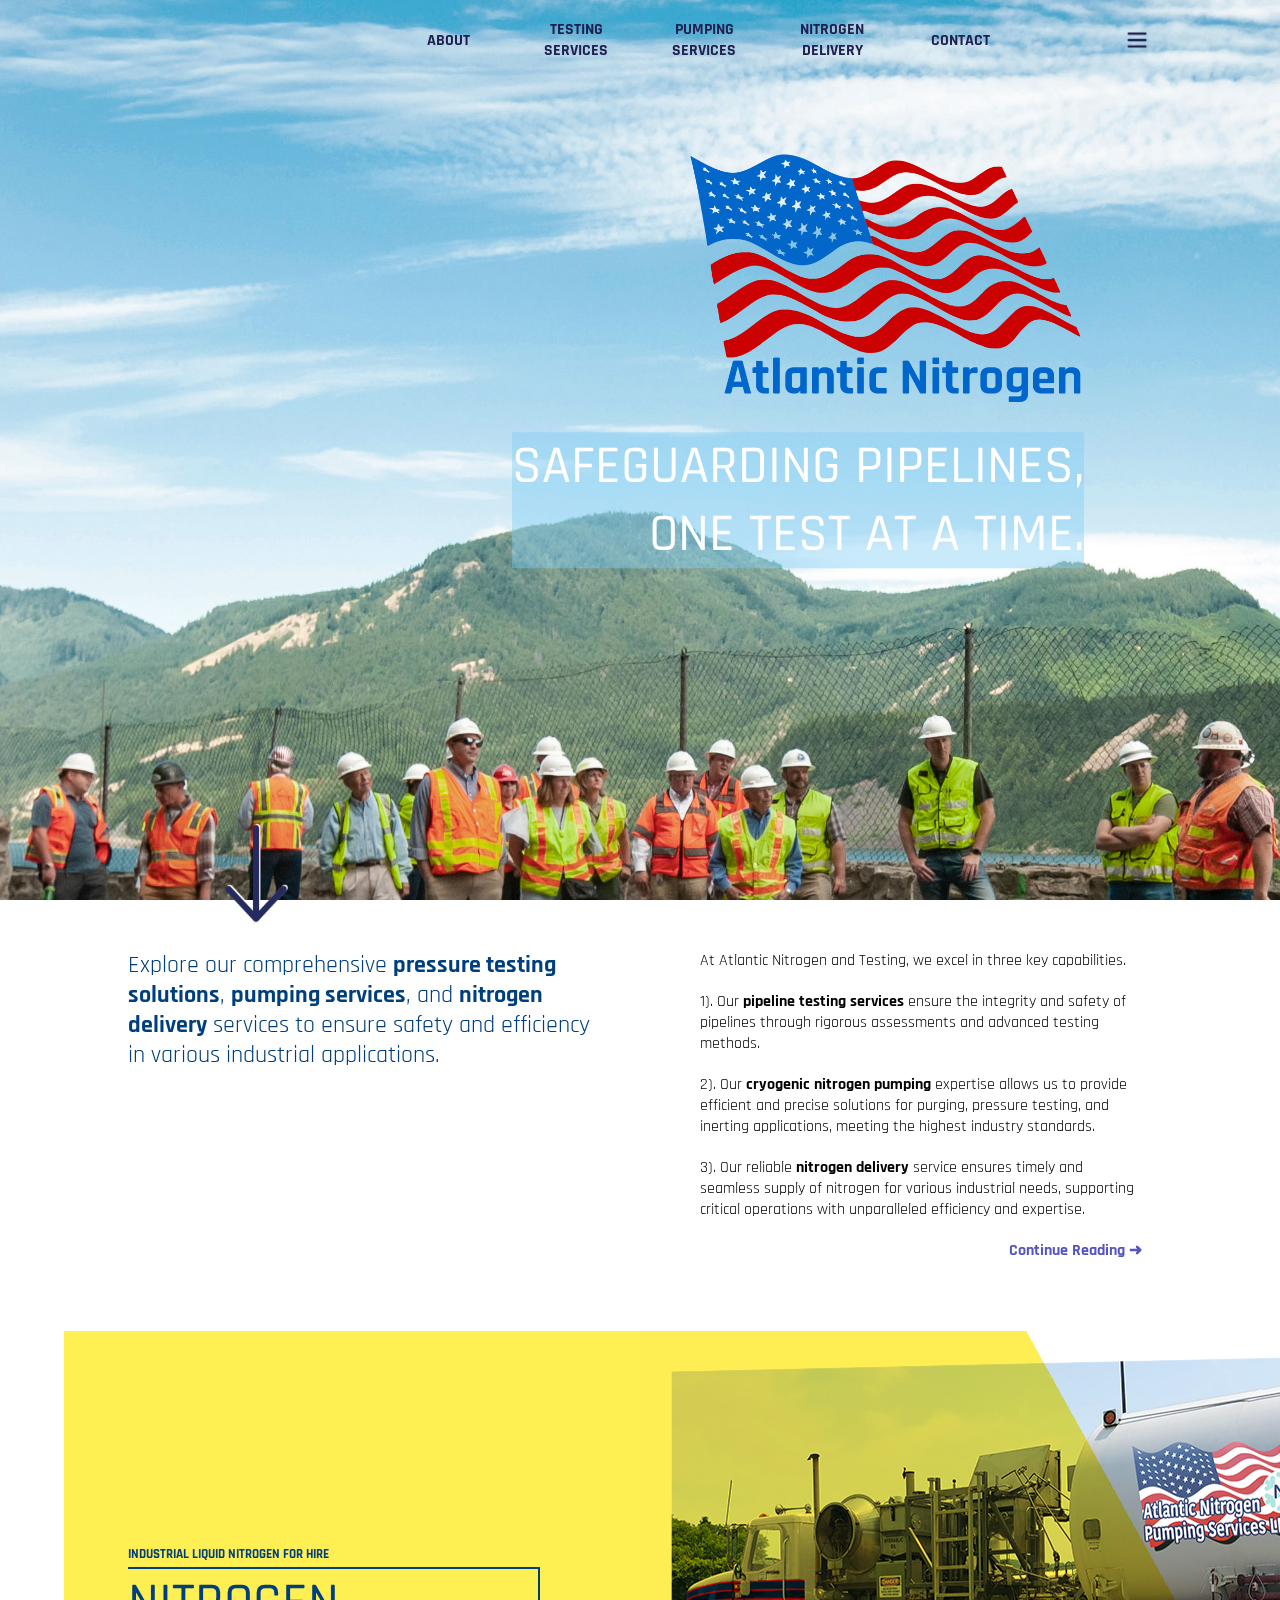
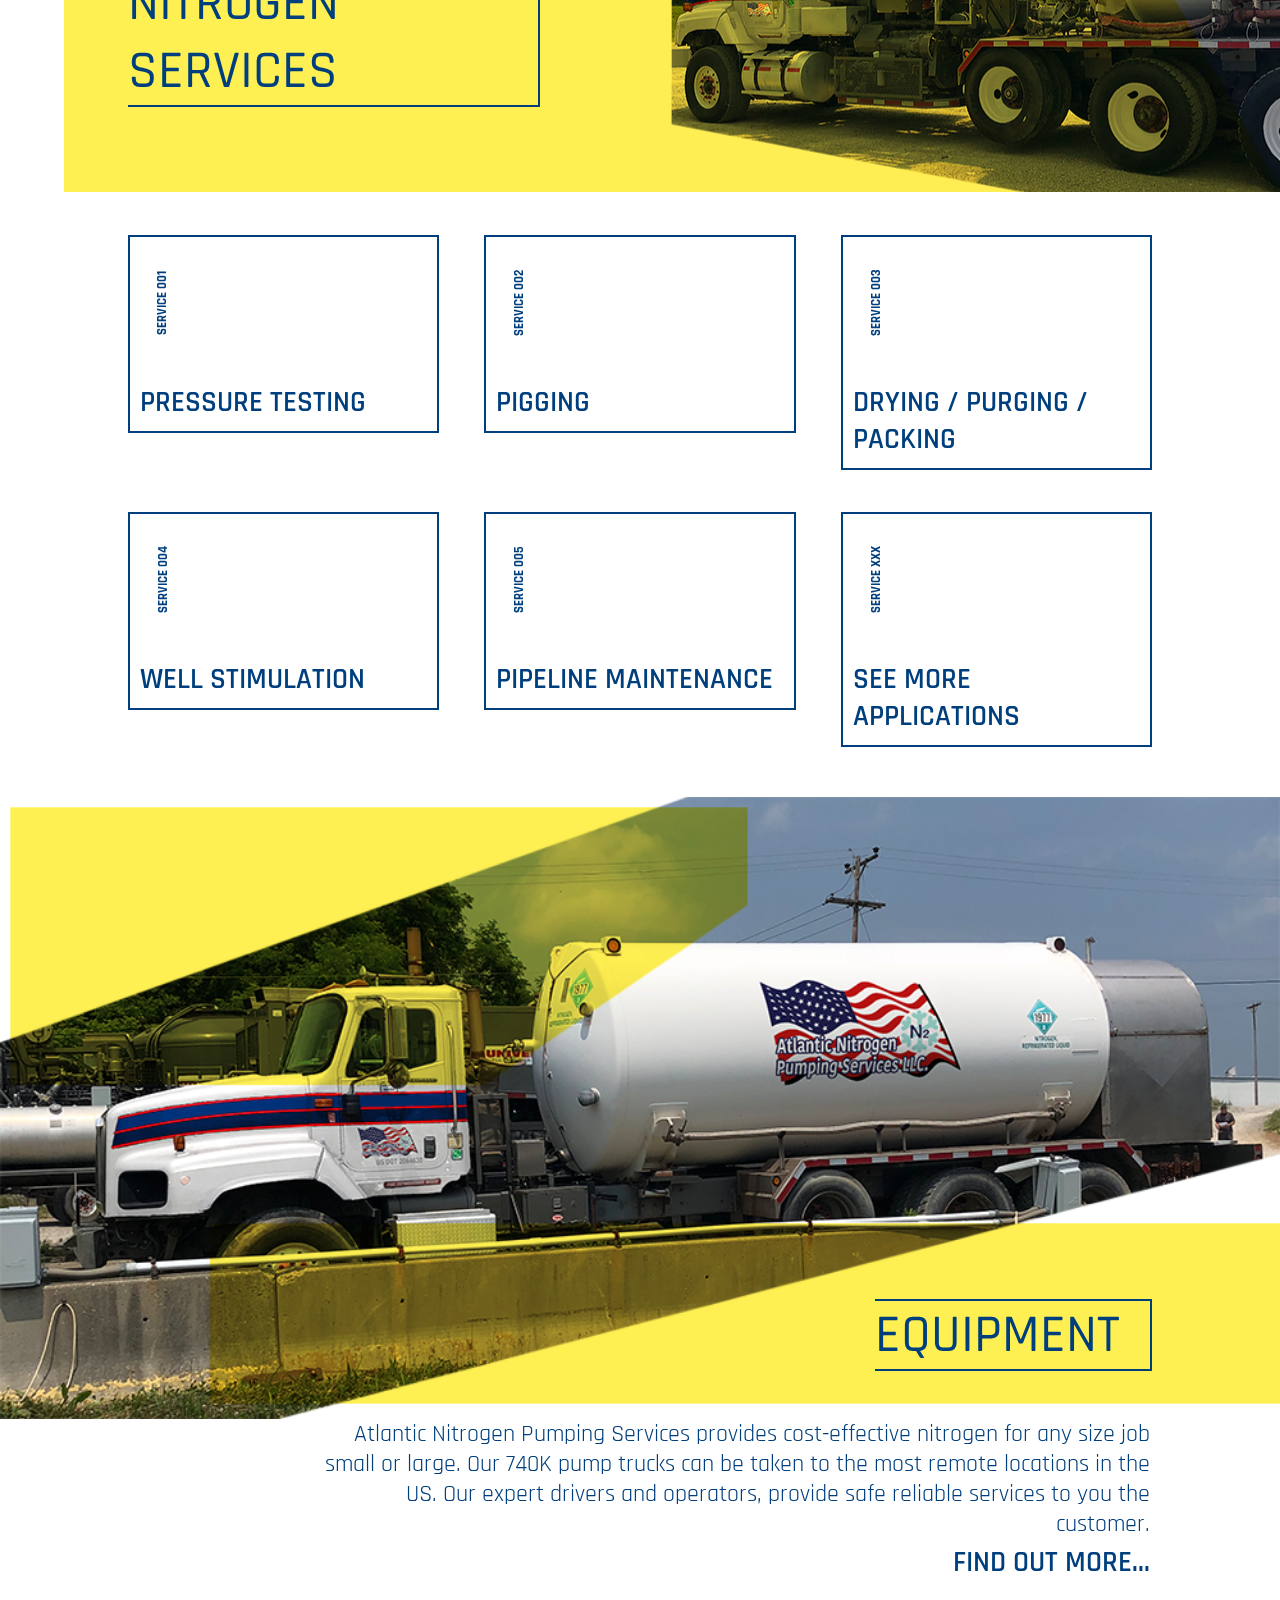
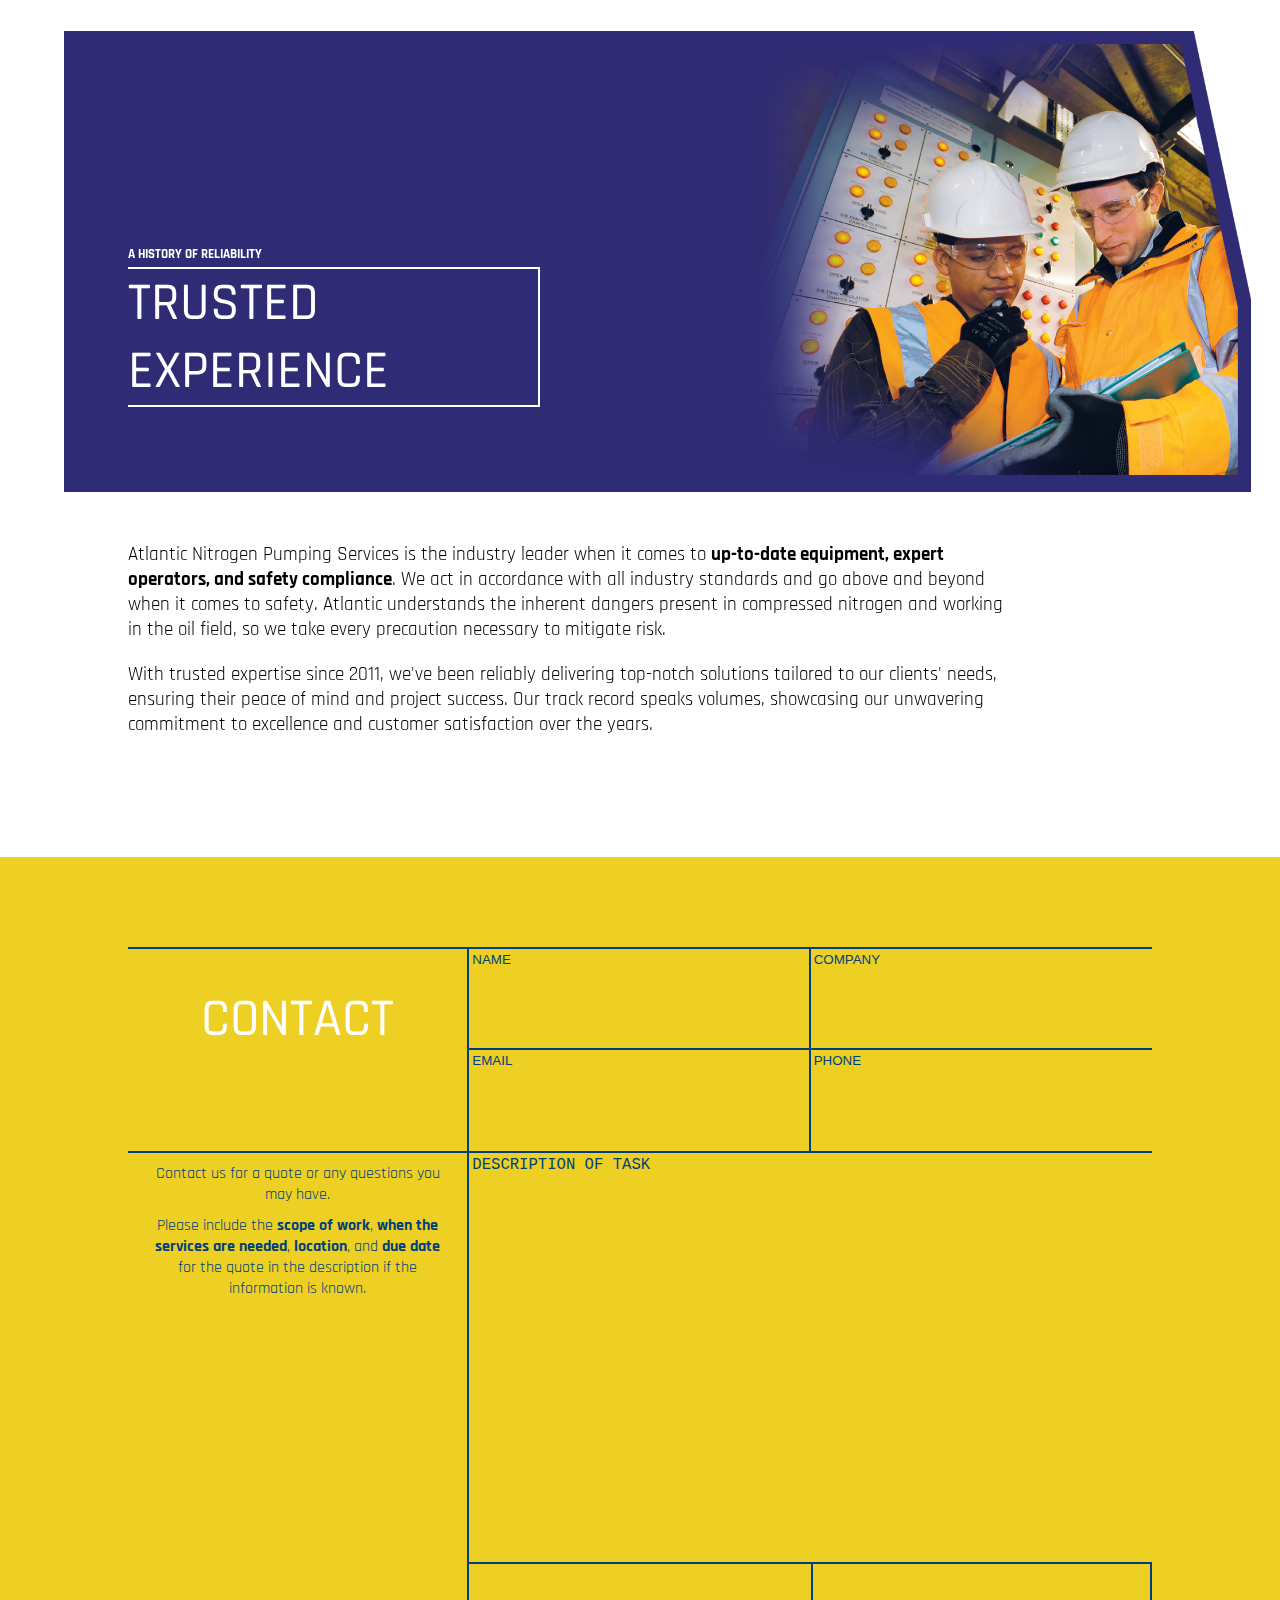
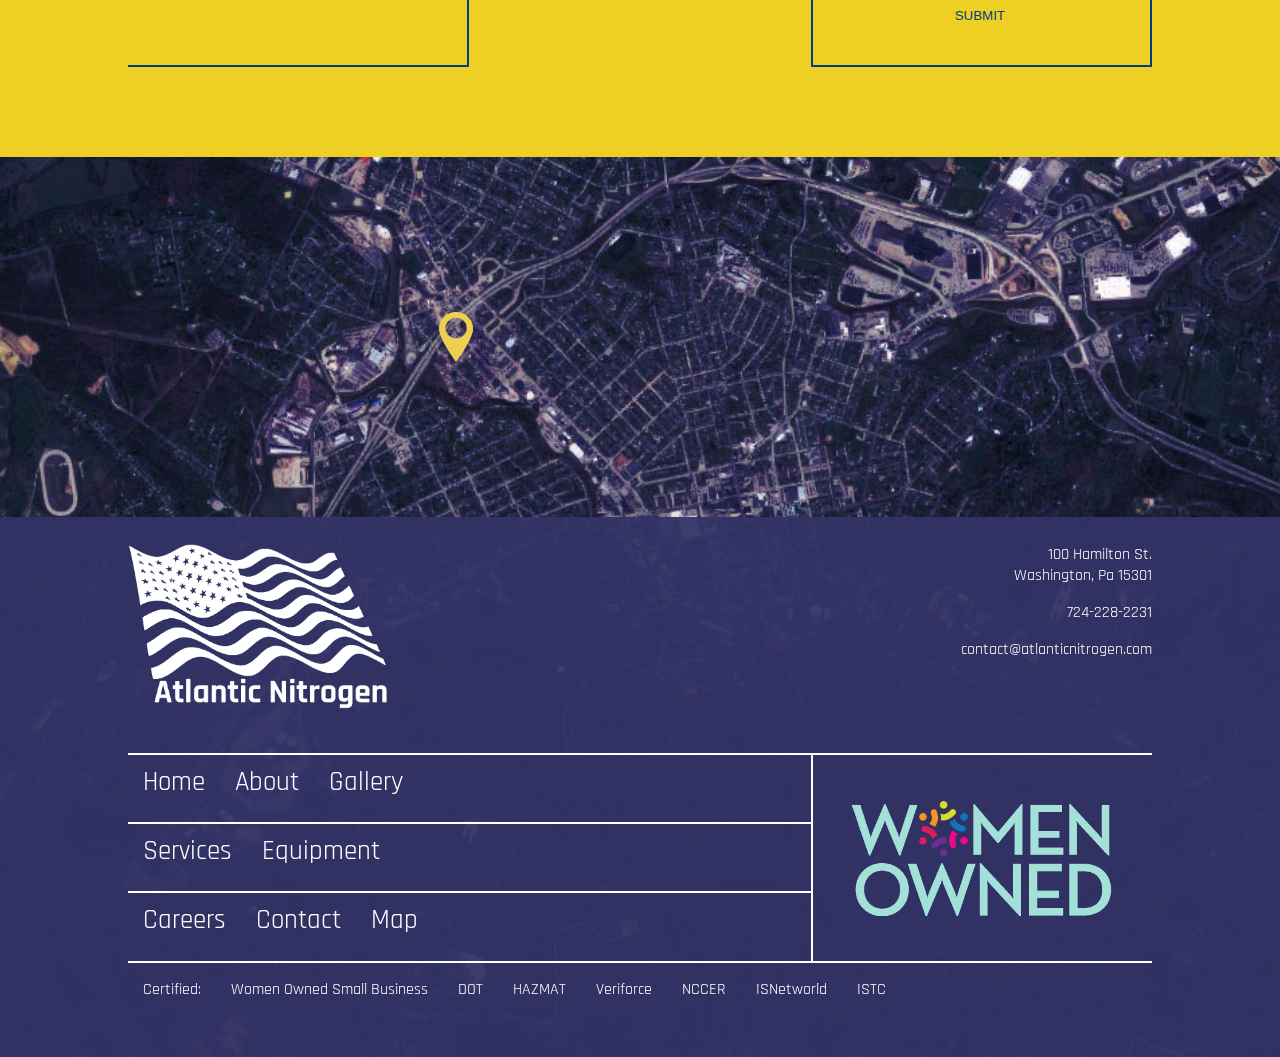
<file: index.html>
<!DOCTYPE html PUBLIC "-//W3C//DTD XHTML 1.0 Transitional//EN" "http://www.w3.org/TR/xhtml1/DTD/xhtml1-transitional.dtd">

<html xmlns="http://www.w3.org/1999/xhtml">

<head>
	<meta charset="utf-8" />

	<title>ANT - Home</title>

	<link rel="apple-touch-icon" sizes="180x180" href="images/favicons/apple-touch-icon.png">
	<link rel="icon" type="image/png" sizes="32x32" href="images/favicons/favicon-32x32.png">
	<link rel="icon" type="image/png" sizes="16x16" href="images/favicons/favicon-16x16.png">
	<link rel="manifest" href="images/favicons/site.webmanifest">
	<link rel="mask-icon" href="images/favicons/safari-pinned-tab.svg" color="#5bbad5">
	<meta name="msapplication-TileColor" content="#ffc40d">
	<meta name="theme-color" content="#ffffff">
 
	<link rel="stylesheet" type="text/css" href="css/style.css">
	<link rel="stylesheet" type="text/css" href="css/index_style.css">

	<link href="https://fonts.googleapis.com/css?family=Rajdhani:300,400,500,600,700" rel="stylesheet">

	<script src="scripts/jquery.min.js"></script>
	<script src="scripts/jquery.visible.min.js"></script>
	
	<script src="scripts/site_script.js"></script>
	<script src="scripts/index_page_script.js"></script>
</head>

<body>
	
	<!-- <div class="under_construction">
		<span class="exit"></span>
		<h2>🚧 This site is currently under construction 👷</h2>
	</div> -->
	<!-- <a class="drop_only" id="drop_only_menu"></a> -->
	<div class="main_menu"></div>

	<div class="full_context_menu"></div>

	<div class="bg_watermark"></div>

	<div class="homepage_splash_screen">
		<!-- <image class="bg_image" src="images/homepage/homepage_splash.jpg"> -->
		<span class="bg_image" id="homepage_splash_image"></span>

		<div class="splash_screen_heading">
			<div class="logo">
				<image src="images/logo/atlantic_nitrogen_logo.png">
				<h1>Safeguarding Pipelines,</h1>
				<h1>One Test at a Time.</h1>
			</div>
			<div class="arrow"></div>
		</div>
	</div>

	<div class="homepage_content">
		<h3 class="content_header" id="company_header">Explore our comprehensive <strong>pressure testing solutions</strong>, <strong>pumping services</strong>, and <strong>nitrogen delivery</strong> services to ensure safety and efficiency in various industrial applications.</h3>
		<div class="content_description" id="company_description">
			<p>At Atlantic Nitrogen and Testing, we excel in three key capabilities.</p> 
			<p>1). Our <strong>pipeline testing services</strong> ensure the integrity and safety of pipelines through rigorous assessments and advanced testing methods.</p>
			<p>2). Our <strong>cryogenic nitrogen pumping</strong> expertise allows us to provide efficient and precise solutions for purging, pressure testing, and inerting applications, meeting the highest industry standards.</p>
			<p>3). Our reliable <strong>nitrogen delivery</strong> service ensures timely and seamless supply of nitrogen for various industrial needs, supporting critical operations with unparalleled efficiency and expertise.</p>
			<p style="float: right;"><strong><a href="html/about.html">Continue Reading ➜</a></strong></p>
		</div>

		<div class="section_heading" id="nitserv_heading">
			<h5>Industrial Liquid Nitrogen for hire</h5>
			<h1>Nitrogen Services</h1>
		</div>
		<div class="section_picture" id="nitserv_picture"></div>

		<div class="box_grid">
			<a href="html/services.html#pressure_testing" class="section_box" id="nitserv_box1">
				<h5>Service 001</h5>
				<h4>Pressure Testing</h4>
			</a>
			<a href="html/services.html#pigging" class="section_box" id="nitserv_box2">
				<h5>Service 002</h5>
				<h4>Pigging</h4>
			</a>
			<a href="html/services.html#drying" class="section_box" id="nitserv_box3">
				<h5>Service 003</h5>
				<h4>Drying / Purging / Packing</h4>
			</a>
			<a href="html/services.html#well_stimulation" class="section_box" id="nitserv_box4">
				<h5>Service 004</h5>
				<h4>Well Stimulation</h4>
			</a>
			<a href="html/services.html#pipe_maintenance" class="section_box" id="nitserv_box5">
				<h5>Service 005</h5>
				<h4>Pipeline Maintenance</h4>
			</a>
			<a href="html/services.html" class="section_box" id="nitserv_box6">
				<h5>Service XXX</h5>
				<h4>See more applications</h4>
			</a>
		</div>

		<div class="wide_picture">
			<img src="images/homepage/Colorised-Transport-Unit_medium.png" 
			height="auto" width="100%" style="visibility: hidden;">
			<h1>Equipment</h1>
		</div>
		<div class="wide_picture_description">
			<h3>Atlantic Nitrogen Pumping Services provides cost-effective nitrogen for any size job small or large. Our 740K pump trucks can be taken to the most remote locations in the US. Our expert drivers and operators, provide safe reliable services to you the customer.</h3>
			<h4 class="continue_reading"><a href="#">Find out more...</a></h4>
		</div>

		<div class="section_heading" id="experience_heading">
			<h5>A history of reliability</h5>
			<h1>Trusted Experience</h1>
		</div>
		<div class="section_picture" id="experience_picture"></div>

		<div class="content_description" id="experience_description">
			<p style="font-size: larger;">Atlantic Nitrogen Pumping Services is the industry leader when it comes to <strong>up-to-date equipment, expert operators, and safety compliance</strong>. We act in accordance with all industry standards and go above and beyond when it comes to safety. Atlantic understands the inherent dangers present in compressed nitrogen and working in the oil field, so we take every precaution necessary to mitigate risk.</p>
			<p style="font-size: larger;">With trusted expertise since 2011, we've been reliably delivering top-notch solutions tailored to our clients' needs, ensuring their peace of mind and project success. Our track record speaks volumes, showcasing our unwavering commitment to excellence and customer satisfaction over the years.</p>
		</div>

		<iframe id="contact_area" src="html/request_a_quote.html">
		</iframe>
	</div>
 
	<div class="page_footer"></div>
</body>


</html>
</file>
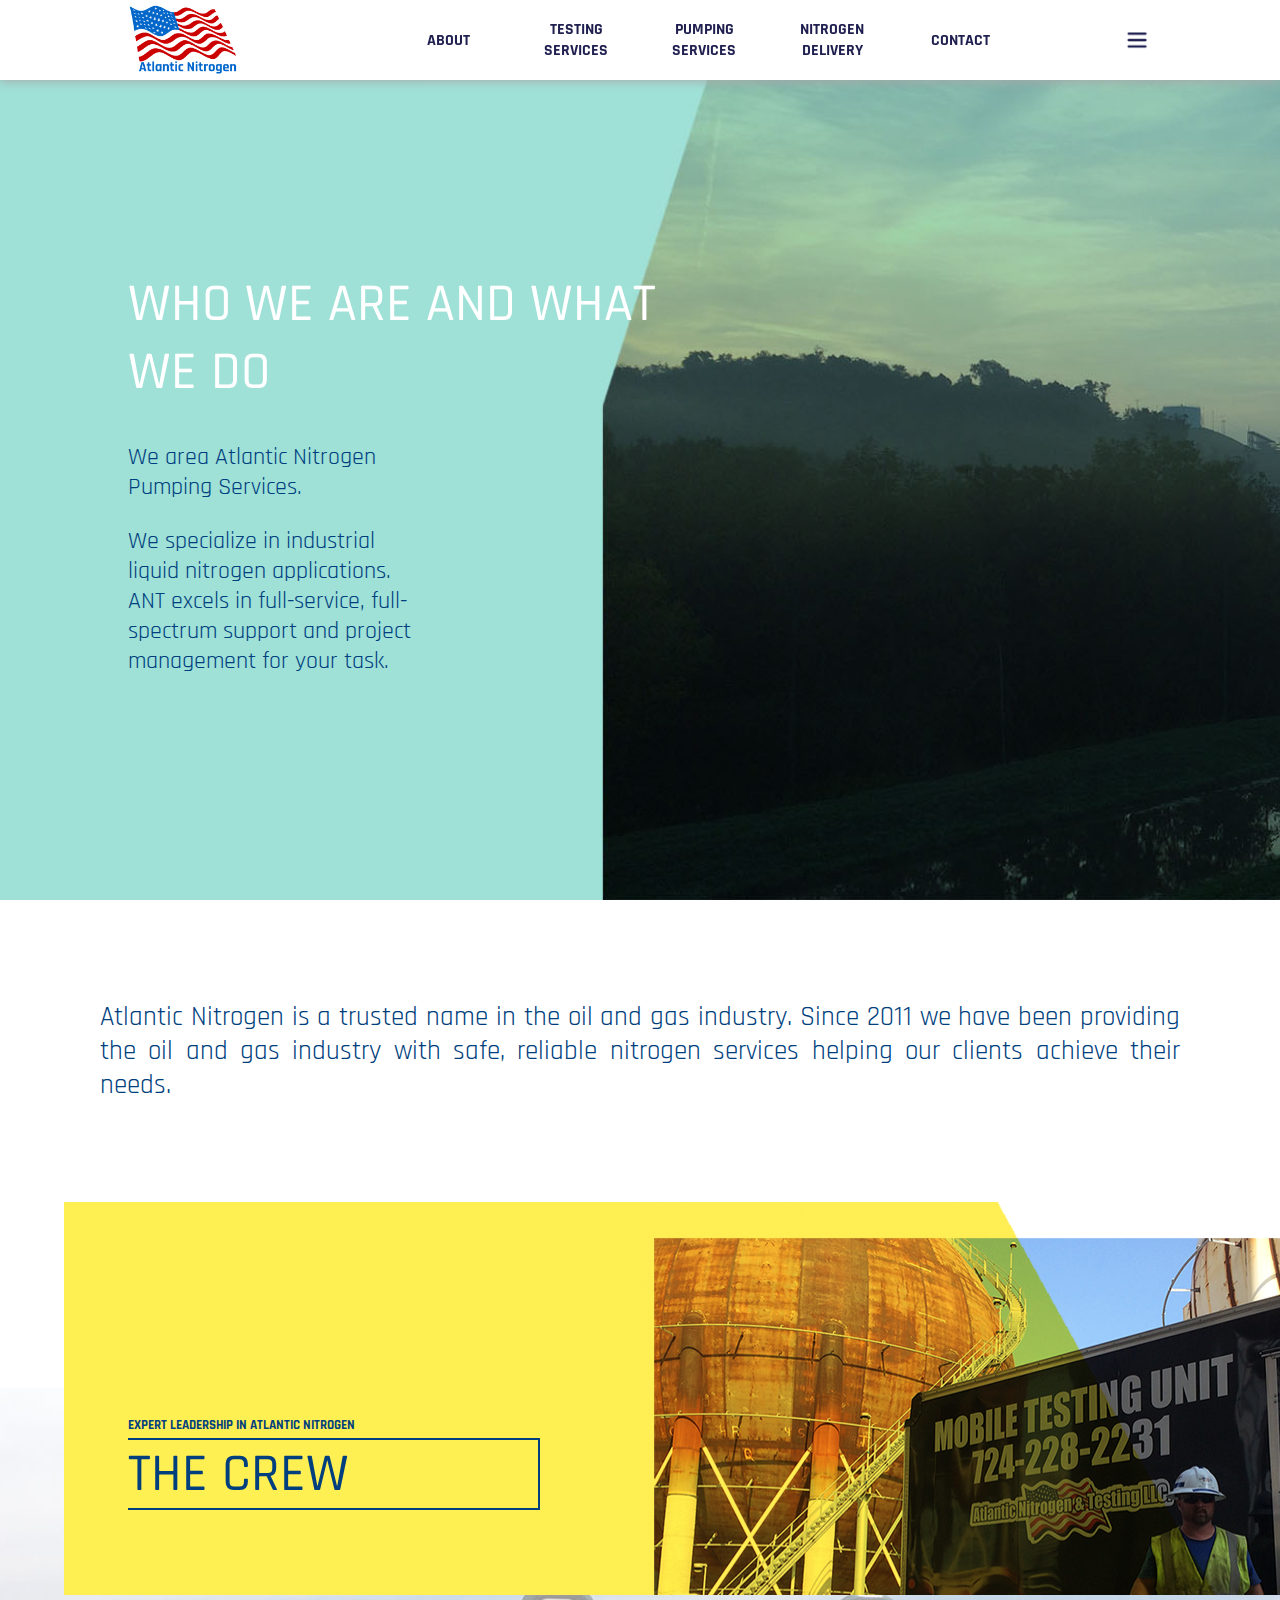
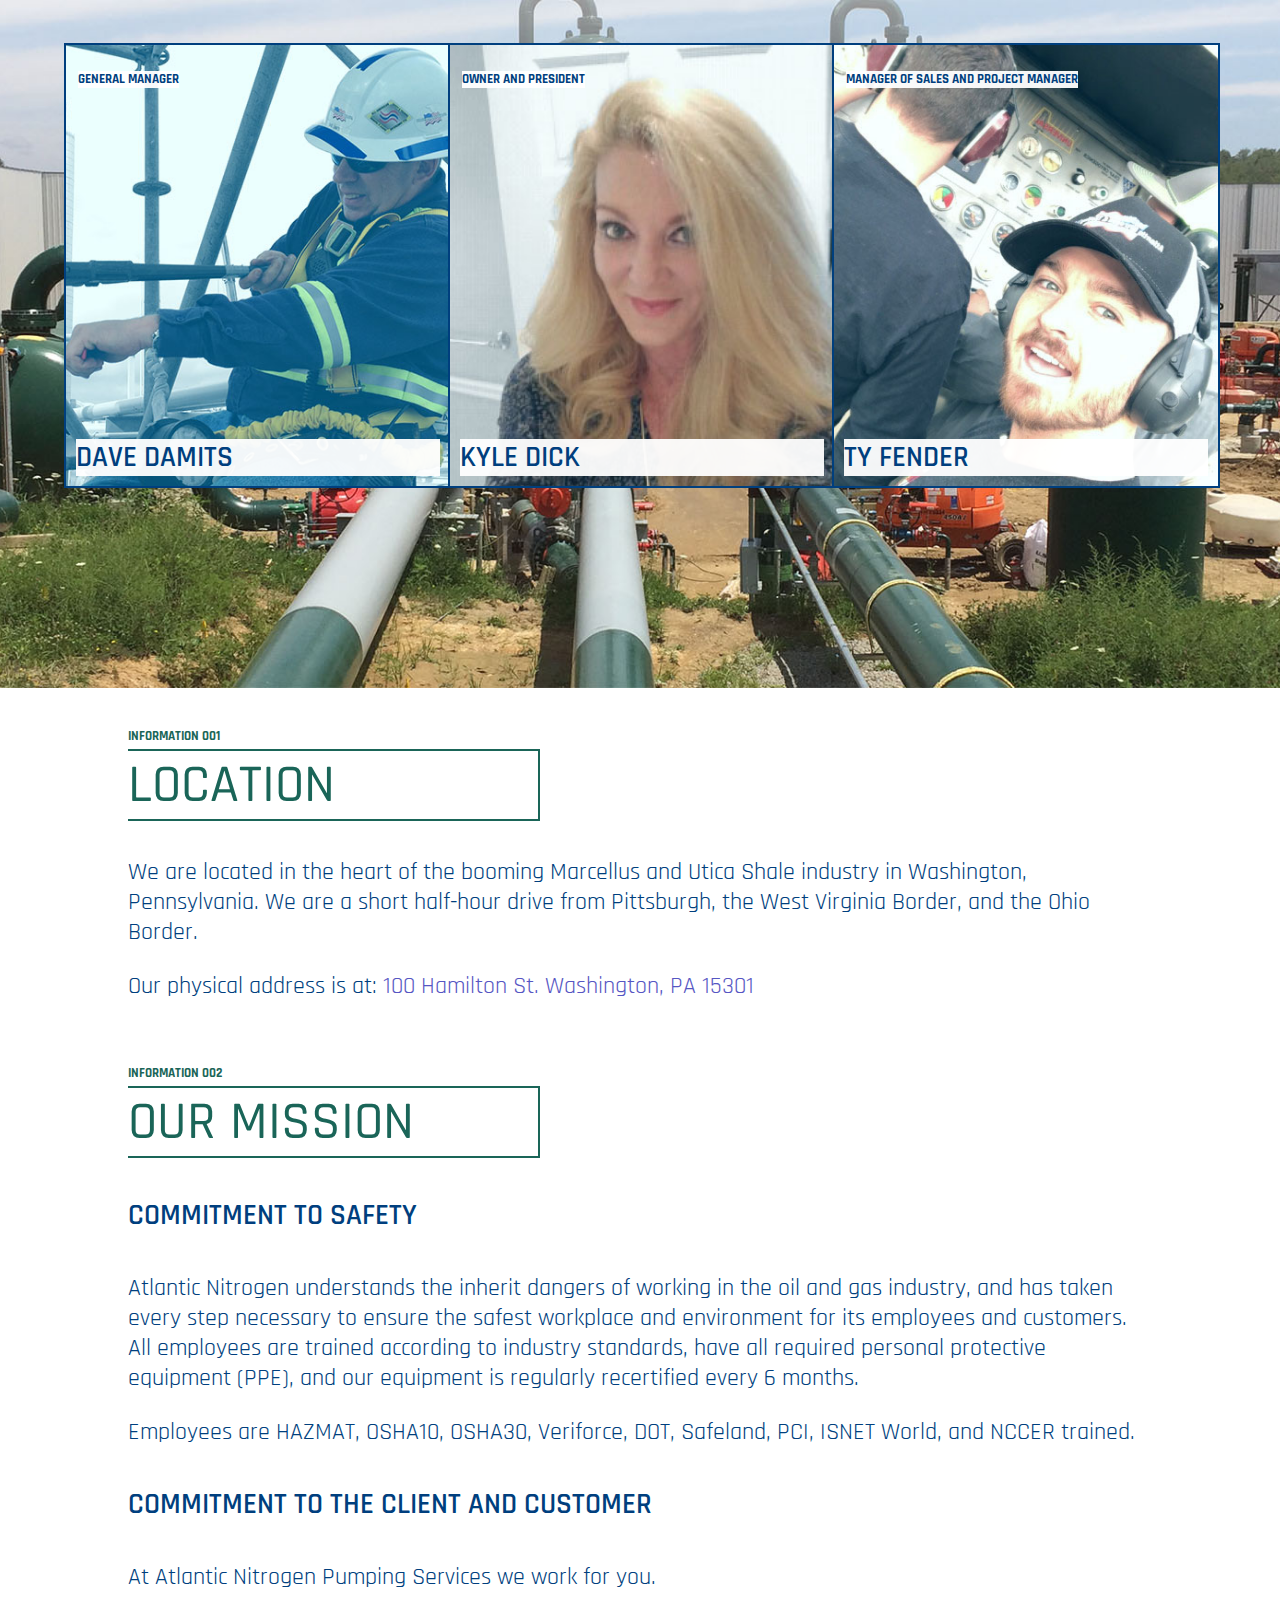
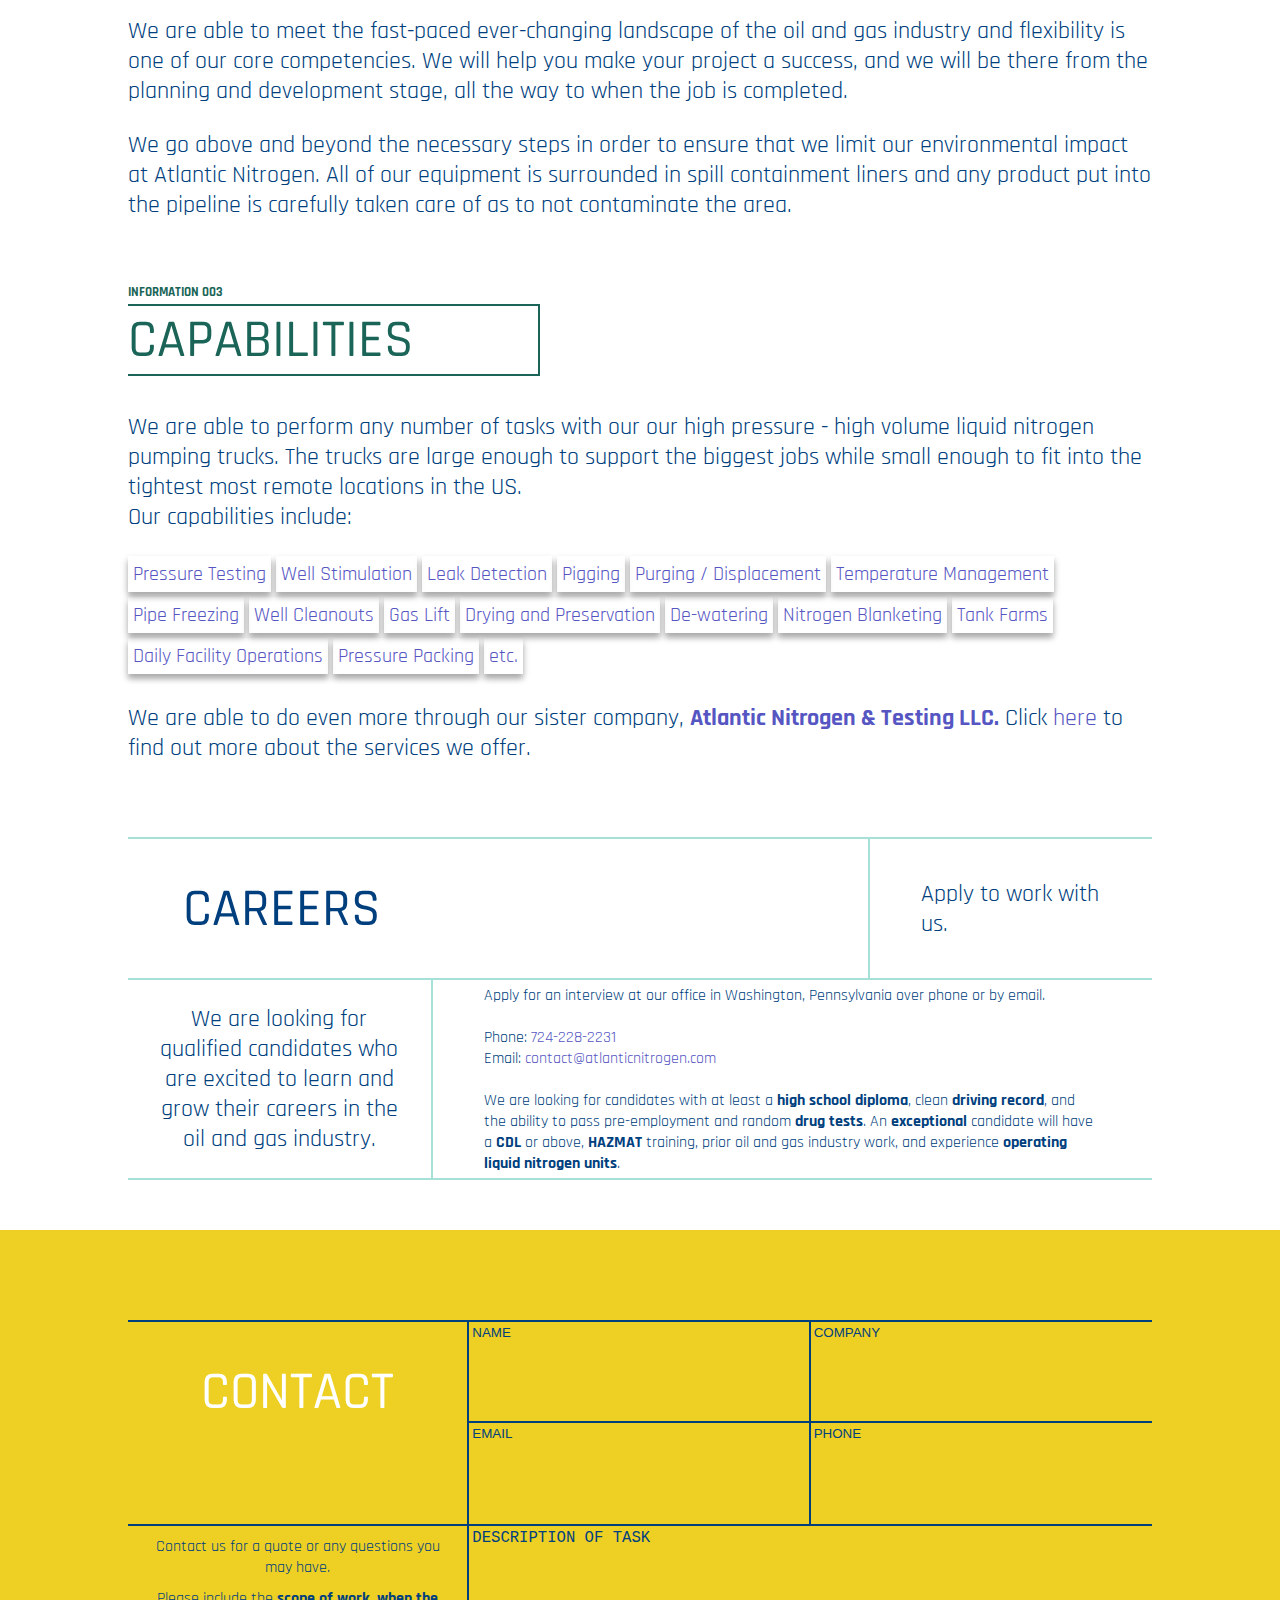
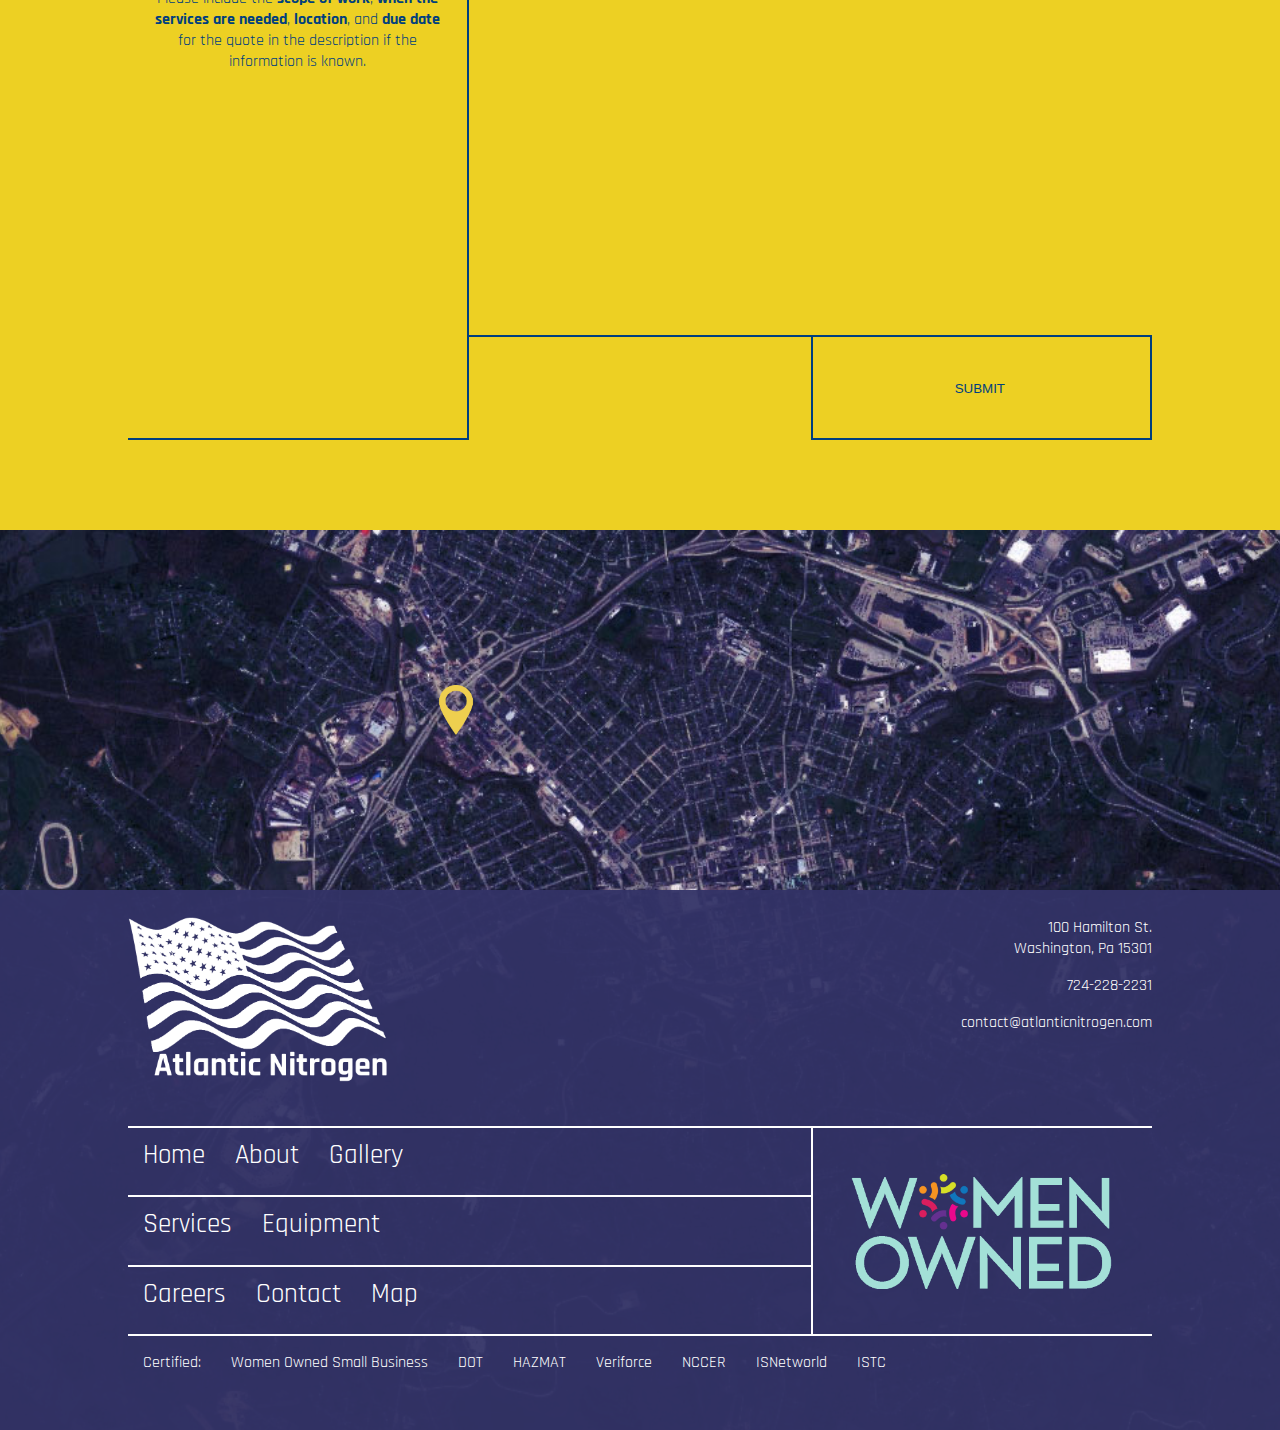
<file: html/about.html>
<!DOCTYPE html PUBLIC "-//W3C//DTD XHTML 1.0 Transitional//EN" "http://www.w3.org/TR/xhtml1/DTD/xhtml1-transitional.dtd">

<html xmlns="http://www.w3.org/1999/xhtml">

<head>
	<meta charset="utf-8" />

	<title>ANT - About</title>

	<link rel="apple-touch-icon" sizes="180x180" href="../images/favicons/apple-touch-icon.png">
	<link rel="icon" type="image/png" sizes="32x32" href="../images/favicons/favicon-32x32.png">
	<link rel="icon" type="image/png" sizes="16x16" href="../images/favicons/favicon-16x16.png">
	<link rel="manifest" href="../images/favicons/site.webmanifest">
	<link rel="mask-icon" href="../images/favicons/safari-pinned-tab.svg" color="#5bbad5">
	<meta name="msapplication-TileColor" content="#ffc40d">
	<meta name="theme-color" content="#ffffff">

	<link rel="stylesheet" type="text/css" href="../css/style.css">
	<link rel="stylesheet" type="text/css" href="../css/body_style.css">
	<link rel="stylesheet" type="text/css" href="../css/about_style.css">

	<link href="https://fonts.googleapis.com/css?family=Rajdhani:300,400,500,600,700" rel="stylesheet">

	<script src="../scripts/jquery.min.js"></script>
	<script src="../scripts/jquery.visible.min.js"></script>
	
	<script src="../scripts/site_script.js"></script>
</head>

<body>
	<div class="main_menu main_menu--active"></div>

	<div class="full_context_menu"></div>


	<div class="body_splash_screen">
		<div class="text_area" id="about_page_text">
			<h1>Who we are and what we do</h1>
			<h3>We area Atlantic Nitrogen Pumping Services.</h3>
			<h3>We specialize in industrial liquid nitrogen applications. ANT excels in full-service, full-spectrum support and project
			management for your task.</h3>
		</div>
		<div class="image_area" id="about_page_image"></div>
	</div>

	<div class="large_text_heading">
		<h2>Atlantic Nitrogen is a trusted name in the oil and gas industry. Since 2011 we have been providing the oil and gas industry with safe, reliable nitrogen services helping our clients achieve their needs.</h2>
	</div>

	<div class="sub_heading">
		

	</div>

	<div class="about_page_content">
		<div class="section_heading" id="the_crew_heading">
			<h5>Expert Leadership in Atlantic Nitrogen</h5>
			<h1>The Crew</h1>
		</div>
		<div class="section_picture" id="the_crew_picture"></div>

		<div class="box_grid" id="the_crew_box_grid">
			<div class="section_box" id="employee_1">
				<h5>General Manager</h5>
				<h4>Dave Damits</h4>
			</div>
			<div class="section_box" id="employee_2">
				<h5>Owner And President</h5>
				<h4>Kyle Dick</h4>
			</div>
			<div class="section_box" id="employee_3">
				<h5>Manager of Sales and Project Manager</h5>
				<h4>Ty Fender</h4>
			</div>
		</div>

		<div class="overlay_image" id="pipeline_pic"></div>

		<div class="large_text_heading" id="location">
			<h5>Information 001</h5>
			<h1>Location</h1>

			<h3>We are located in the heart of the booming Marcellus and Utica Shale industry in Washington, Pennsylvania. We are a short half-hour drive from Pittsburgh, the West Virginia Border, and the Ohio Border.</h3>
			<h3>Our physical address is at: <a href="contact.html">100 Hamilton St. Washington, PA 15301</a></h3>
		</div>

		<div class="large_text_heading" id="mission">
			<h5>Information 002</h5>
			<h1>Our Mission</h1>

			<h4>Commitment to Safety</h4>
			<h3>Atlantic Nitrogen understands the inherit dangers of working in the oil and gas industry, and has taken every step necessary to ensure the safest workplace and environment for its employees and customers. All employees are trained according to industry standards, have all required personal protective equipment (PPE), and our equipment is regularly recertified every 6 months. </h3>
			<h3>Employees are HAZMAT, OSHA10, OSHA30, Veriforce, DOT, Safeland, PCI, ISNET World, and NCCER trained.</h3>

			<h4>Commitment to the Client and Customer</h4>
			<h3>At Atlantic Nitrogen Pumping Services we work for you.</h3>
			<h3>We are able to meet the fast-paced ever-changing landscape of the oil and gas industry and flexibility is one of our core competencies. We will help you make your project a success, and we will be there from the planning and development stage, all the way to when the job is completed.</h3>
			<h3>We go above and beyond the necessary steps in order to ensure that we limit our environmental impact at Atlantic Nitrogen. All of our equipment is surrounded in spill containment liners and any product put into the pipeline is carefully taken care of as to not contaminate the area.</h3>
		</div>

		<div class="large_text_heading" id="capabilities">
			<h5>Information 003</h5>
			<h1>Capabilities</h1>

			<h3>We are able to perform any number of tasks with our our high pressure - high volume liquid nitrogen pumping trucks. The trucks are large enough to support the biggest jobs while small enough to fit into the tightest most remote locations in the US.<br>Our capabilities include:</h3>

			<a href="services.html"><ul>
				<li>Pressure Testing</li>
				<li>Well Stimulation</li>
				<li>Leak Detection</li>
				<li>Pigging</li>
				<li>Purging / Displacement</li>
				<li>Temperature Management</li>
				<li>Pipe Freezing</li>
				<li>Well Cleanouts</li>
				<li>Gas Lift</li>
				<li>Drying and Preservation</li>
				<li>De-watering</li>
				<li>Nitrogen Blanketing</li>
				<li>Tank Farms</li>
				<li>Daily Facility Operations</li>
				<li>Pressure Packing</li>
				<li>etc.</li>
			</ul></a>

			<h3>We are able to do even more through our sister company, <a href="http://atlanticnitrogen.com" target="#"><strong>Atlantic Nitrogen & Testing LLC.</strong></a> Click <a href="http://atlanticnitrogen.com" target="#">here</a> to find out more about the services we offer.</h3>
		</div>

		<div class="section_heading2" id="careers">
			<div class="border_box1">
				<div class="border_box2">
					<h1 class="heading">Careers</h1>
				</div>
				<h3 class="description">Apply to work with us.</h3>
			</div>
			<div class="border_box1" style="border-top: none;">
				<div class="border_box2">
					<h3 class="heading2">We are looking for qualified candidates who are excited to learn and grow their careers in the oil and gas industry.</h2>
				</div>
				<p class="description2">
					Apply for an interview at our office in Washington, Pennsylvania over phone or by email.<br><br>
					Phone: <a href="tel:7242282231">724-228-2231</a><br>
					Email: <a href="mailto:contact@atlanticnitrogen.com">contact@atlanticnitrogen.com</a>
					<br><br>
					We are looking for candidates with at least a <strong>high school diploma</strong>, clean <strong>driving record</strong>, and the ability to pass pre-employment and random <strong>drug tests</strong>. An <strong>exceptional</strong> candidate will have a <strong>CDL</strong> or above, <strong>HAZMAT</strong> training, prior oil and gas industry work, and experience <strong>operating liquid nitrogen units</strong>. 
				</p>
			</div>
		</div>

		<iframe id="contact_area" src="request_a_quote.html">
		</iframe>
	</div>

	<div class="page_footer"></div>
</body>
</html>
</file>
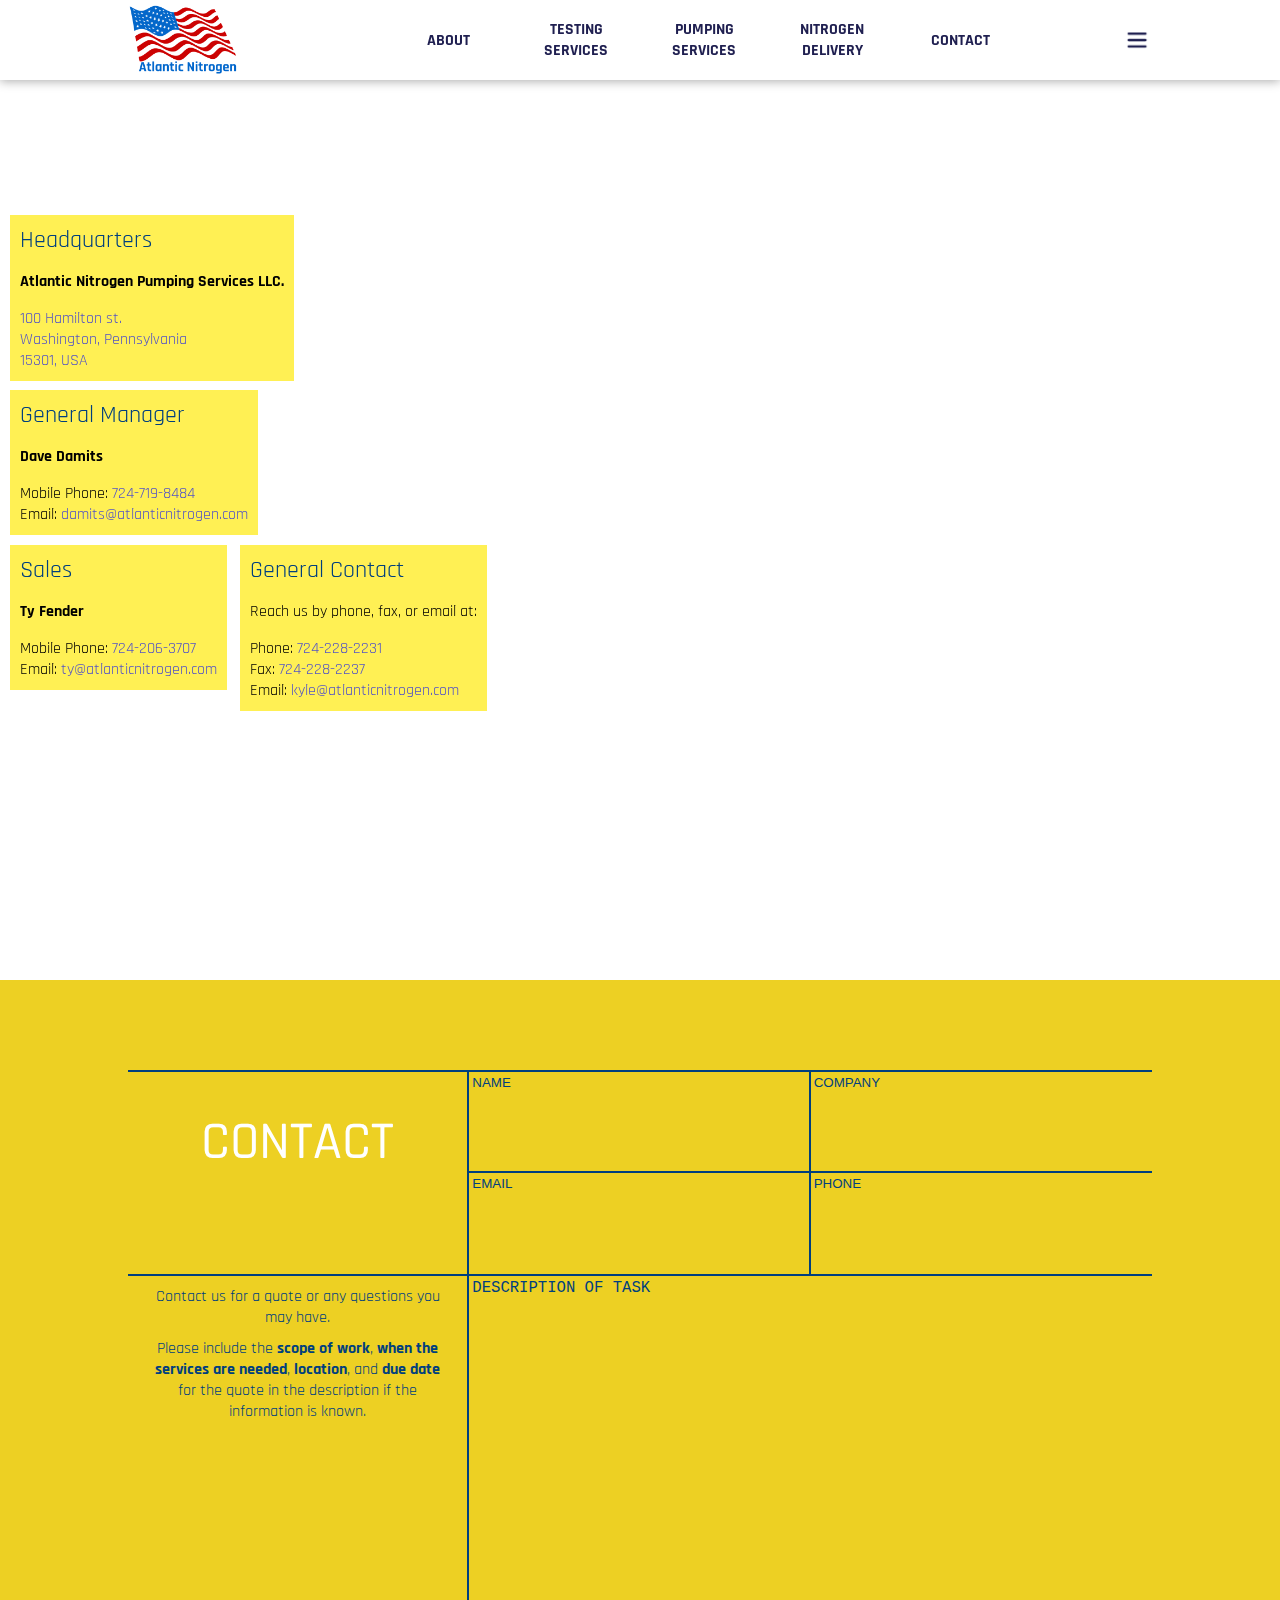
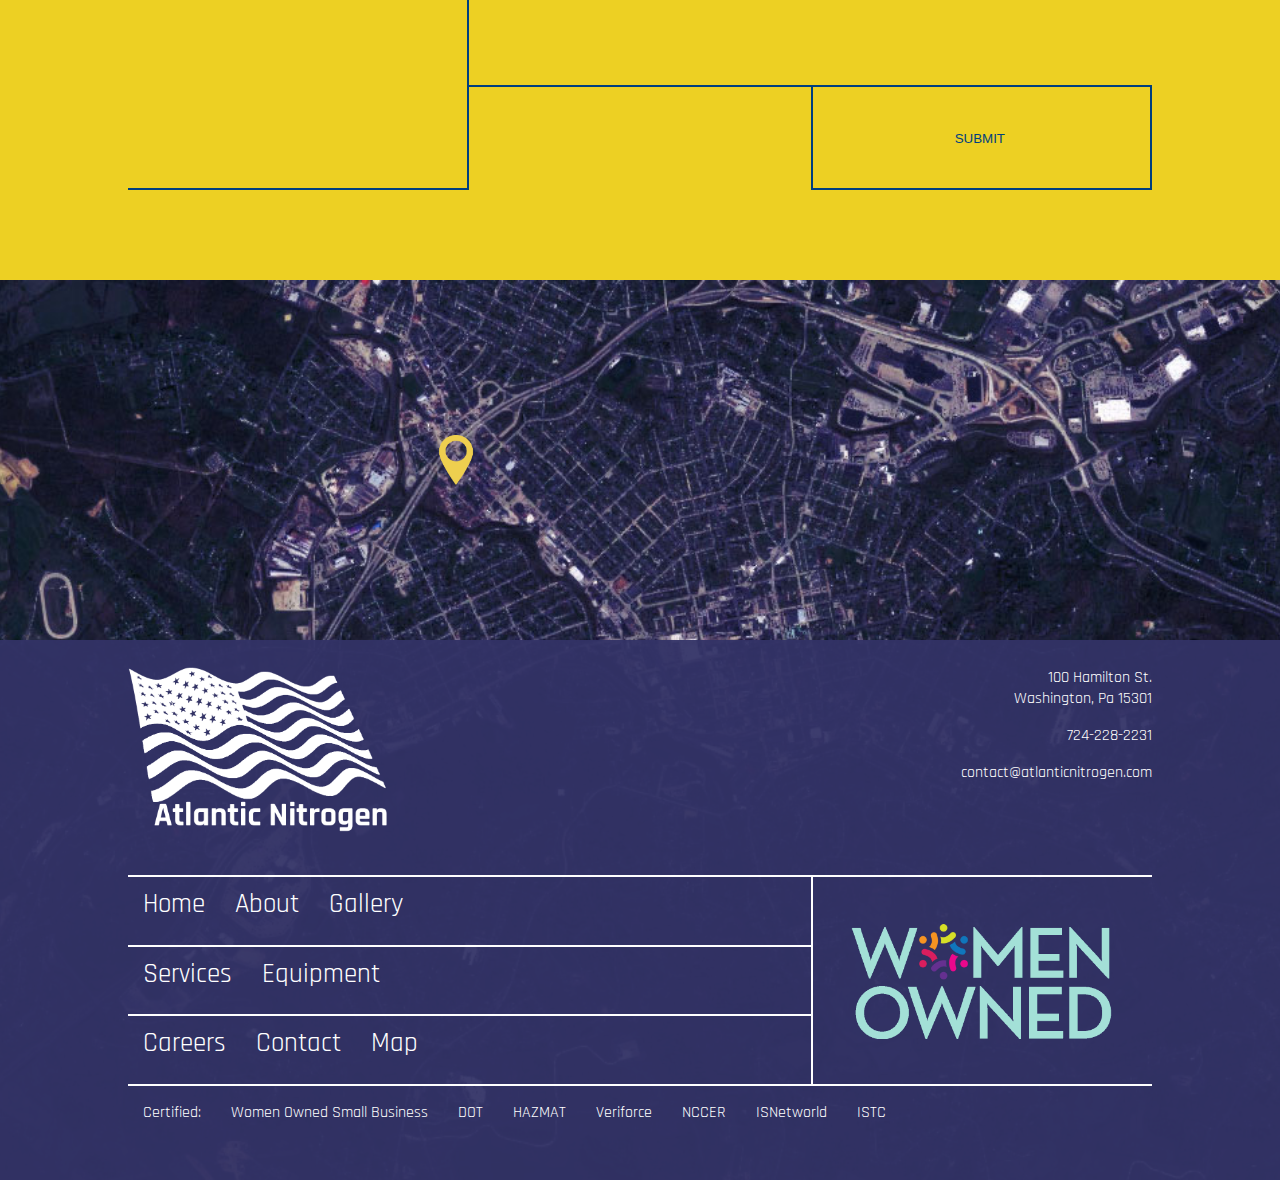
<file: html/contact.html>
<!DOCTYPE html PUBLIC "-//W3C//DTD XHTML 1.0 Transitional//EN" "http://www.w3.org/TR/xhtml1/DTD/xhtml1-transitional.dtd">

<html xmlns="http://www.w3.org/1999/xhtml">

<head>
	<meta charset="utf-8" />

	<title>ANT - Contact</title>

	<link rel="apple-touch-icon" sizes="180x180" href="../images/favicons/apple-touch-icon.png">
	<link rel="icon" type="image/png" sizes="32x32" href="../images/favicons/favicon-32x32.png">
	<link rel="icon" type="image/png" sizes="16x16" href="../images/favicons/favicon-16x16.png">
	<link rel="manifest" href="../images/favicons/site.webmanifest">
	<link rel="mask-icon" href="../images/favicons/safari-pinned-tab.svg" color="#5bbad5">
	<meta name="msapplication-TileColor" content="#ffc40d">
	<meta name="theme-color" content="#ffffff">

	<link rel="stylesheet" type="text/css" href="../css/style.css">
	<link rel="stylesheet" type="text/css" href="../css/body_style.css">
	<link rel="stylesheet" type="text/css" href="../css/contact_style.css">

	<link href="https://fonts.googleapis.com/css?family=Rajdhani:300,400,500,600,700" rel="stylesheet">

	<script src="../scripts/jquery.min.js"></script>
	<script src="../scripts/jquery.visible.min.js"></script>
	
	<script src="../scripts/site_script.js"></script>
</head>

<body>
	<div class="main_menu main_menu--active"></div>

	<div class="full_context_menu"></div>

	<div class="contact_page_content">
		<div id="google_maps">
			<div class="floating_section" id="headquarters">
				<h3>Headquarters</h3>
				<p><strong>Atlantic Nitrogen Pumping Services LLC.</strong></p>
				<p><a href="https://goo.gl/maps/ttxhPZNYdVG2" target="#">100 Hamilton st. <br> Washington, Pennsylvania <br> 15301, USA</a></p>
			</div>
			<div class="floating_section" id="general_manager">
				<h3>General Manager</h3>
				<p><strong>Dave Damits</strong></p>
				<p>Mobile Phone: <a href="tel:7247198484">724-719-8484</a><br>Email: <a href="mailto:damits@atlanticnitrogen.com">damits@atlanticnitrogen.com</a></p>
			</div>
			<div class="floating_section" id="manager_supervisor">
				<h3>Sales</h3>
				<p><strong>Ty Fender</strong></p>
				<p>Mobile Phone: <a href="tel:7242063707">724-206-3707</a><br>Email: <a href="mailto:ty@atlanticnitrogen.com">ty@atlanticnitrogen.com</a></p>
			</div>
			<div class="floating_section" id="general_contact">
				<h3>General Contact</h3>
				<p>Reach us by phone, fax, or email at:</p>
				<p>Phone: <a href="tel:7242282231">724-228-2231</a><br>
					Fax: <a href="tel:7242282237">724-228-2237</a><br>
					Email: <a href="mailto:kyle@atlanticnitrogen.com">kyle@atlanticnitrogen.com</a></p>
			</div>
			<iframe 
			src="https://www.google.com/maps/embed?pb=!1m14!1m8!1m3!1d3048.905710098706!2d-80.2571264299164!3d40.16665302004006!3m2!1i1024!2i768!4f13.1!3m3!1m2!1s0x0%3A0xb84d69375d1f6e72!2sAtlantic+Nitrogen+and+Testing!5e0!3m2!1sen!2sus!4v1542210979427" frameborder="0" style="border:0" allowfullscreen></iframe>
		</div>

		<iframe id="contact_area" src="request_a_quote.html">
		</iframe>
	</div>

	<div class="page_footer"></div>
</body>
</html>
</file>
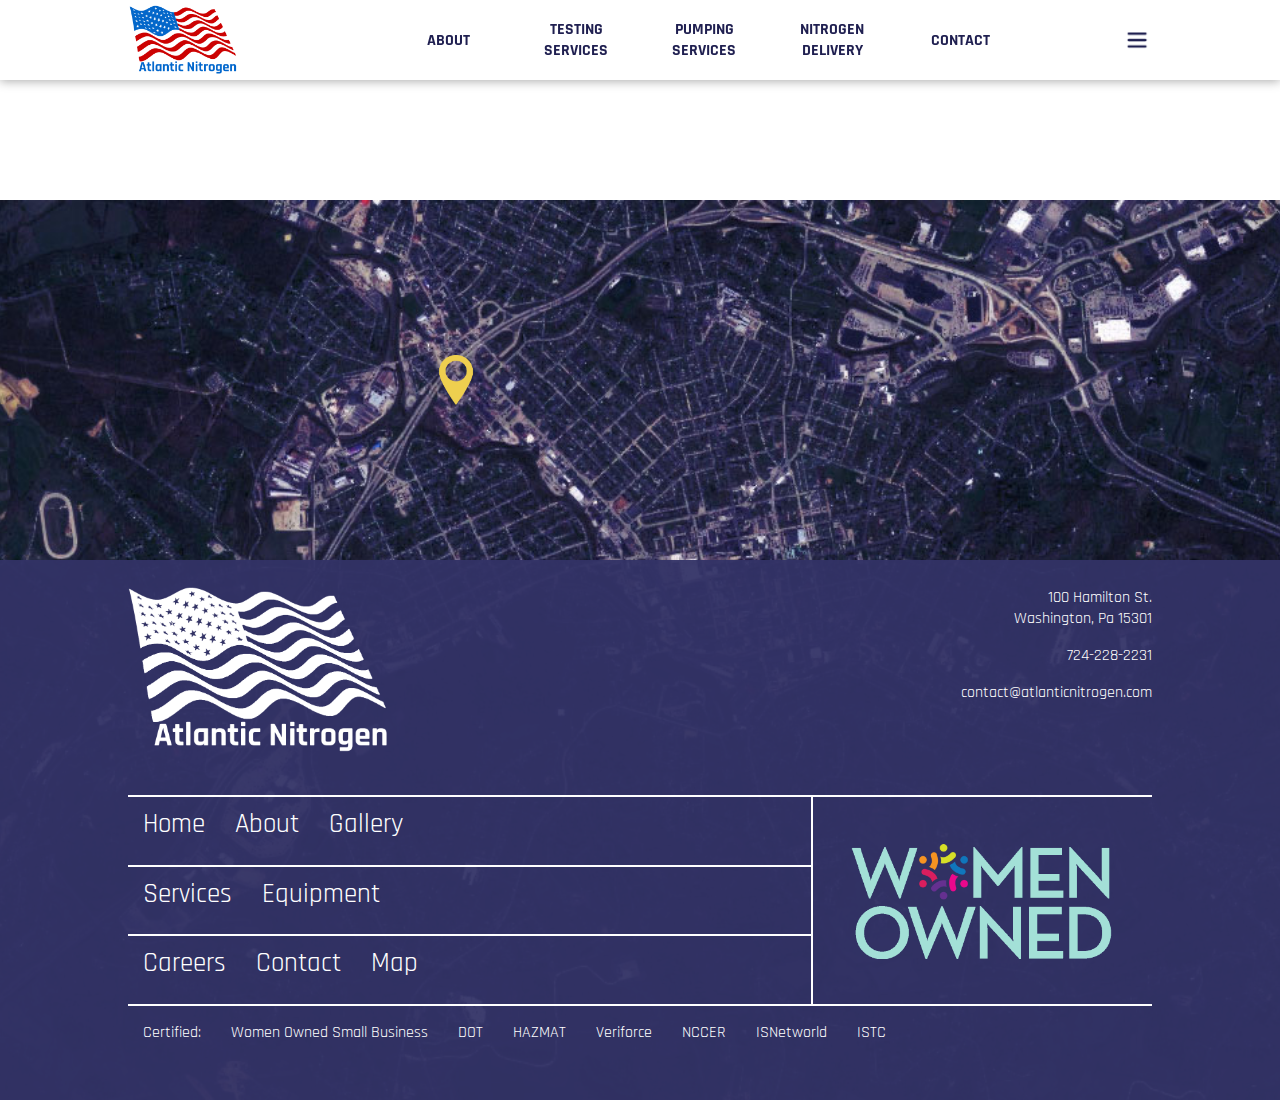
<file: html/gallery.html>
<!DOCTYPE html PUBLIC "-//W3C//DTD XHTML 1.0 Transitional//EN" "http://www.w3.org/TR/xhtml1/DTD/xhtml1-transitional.dtd">

<html xmlns="http://www.w3.org/1999/xhtml">

<head>
	<meta charset="utf-8" />

	<title>ANT - Gallery</title>

	<link rel="apple-touch-icon" sizes="180x180" href="../images/favicons/apple-touch-icon.png">
	<link rel="icon" type="image/png" sizes="32x32" href="../images/favicons/favicon-32x32.png">
	<link rel="icon" type="image/png" sizes="16x16" href="../images/favicons/favicon-16x16.png">
	<link rel="manifest" href="../images/favicons/site.webmanifest">
	<link rel="mask-icon" href="../images/favicons/safari-pinned-tab.svg" color="#5bbad5">
	<meta name="msapplication-TileColor" content="#ffc40d">
	<meta name="theme-color" content="#ffffff">

	<link rel="stylesheet" type="text/css" href="../css/style.css">
	<link rel="stylesheet" type="text/css" href="../css/body_style.css">
	<link rel="stylesheet" type="text/css" href="../css/gallery_style.css">

	<link href="https://fonts.googleapis.com/css?family=Rajdhani:300,400,500,600,700" rel="stylesheet">

	<script src="../scripts/jquery.min.js"></script>
	<script src="../scripts/jquery.visible.min.js"></script>
	
	<script src="../scripts/site_script.js"></script>
	<script src="../scripts/gallery_script.js"></script>
</head>

<body>
	<div class="main_menu main_menu--active"></div>

	<div class="full_context_menu"></div>

	<div class="gallery_page_content">
		<div class="image-gallery" id="images"></div>

		<div class="image-fullscreen">
			<img class="inner-screen">

			<div class="exit-button"><a id="image-fullscreen-exit">✖</a></div>
			<div class="left-arrow"></div>
			<div class="right-arrow"></div>

			<div id="grey-area"></div>
		</div>
	</div>

	<div class="page_footer"></div>
</body>
</html>
</file>
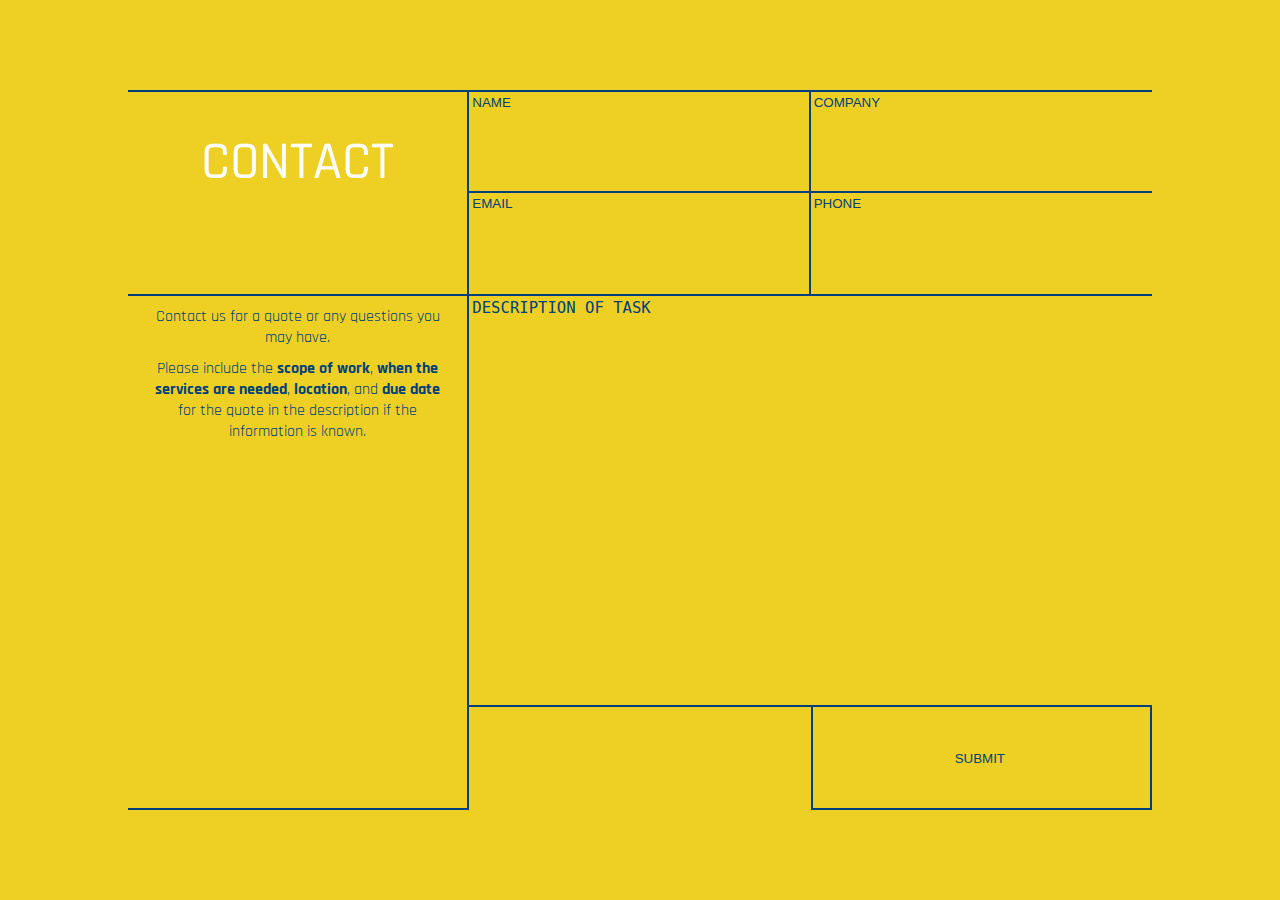
<file: html/request_a_quote.html>
<!DOCTYPE html PUBLIC "-//W3C//DTD XHTML 1.0 Transitional//EN" "http://www.w3.org/TR/xhtml1/DTD/xhtml1-transitional.dtd">

<html xmlns="http://www.w3.org/1999/xhtml">

<head>
	<link rel="stylesheet" type="text/css" href="../css/style.css">
	<link rel="stylesheet" type="text/css" href="../css/request_a_quote_style.css">

	<link href="https://fonts.googleapis.com/css?family=Rajdhani:300,400,500,600,700" rel="stylesheet">

	<script src="../scripts/jquery.min.js"></script>
	<script src="../scripts/jquery.visible.min.js"></script>
	
	<script type="text/javascript">
		$(document).ready(function() {
			$('.request_a_quote #name').click(function() {
				$('.request_a_quote #name input').focus();
			});
			$('.request_a_quote #company').click(function() {
				$('.request_a_quote #company input').focus();
			});
			$('.request_a_quote #email').click(function() {
				$('.request_a_quote #email input').focus();
			});
			$('.request_a_quote #phone').click(function() {
				$('.request_a_quote #phone input').focus();
			});
		});
	</script>
</head>

<body>
	<form class="request_a_quote" action="https://docs.google.com/forms/d/e/1FAIpQLSdMJ_IyTILmYcb6u7bVfJ1TpoFdzHisDCZ09mw5fJl5eYUfhg/formResponse">
		<div class="form_cell" id="title">
			<h1>Contact</h1>
		</div>
		<div class="form_cell" id="name">
			<input name="entry.659316788" type="text" placeholder="NAME" />
		</div>
		<div class="form_cell" id="company">
			<input name="entry.1224111134" type="text" placeholder="COMPANY" />
		</div>
		<div class="form_cell" id="email">
			<input name="entry.1187103493" type="text" placeholder="EMAIL" />
		</div>
		<div class="form_cell" id="phone">
			<input name="entry.813002247" type="text" placeholder="PHONE" />
		</div>
		<div class="form_cell" id="description">
			<p>Contact us for a quote or any questions you may have.</p>
			<p>Please include the <strong>scope of work</strong>, <strong>when the services are needed</strong>, <strong>location</strong>, and <strong>due date</strong> for the quote in the description if the information is known.</p>
		</div>
		<div class="form_cell" id="comment">
			<textarea name="entry.1439957293" type="text" placeholder="DESCRIPTION OF TASK"></textarea>
		</div>
		<div class="form_cell" id="submit">
			<input class="submit_button" type="submit" value="SUBMIT" />
		</div>
	</form>
</body>
</file>
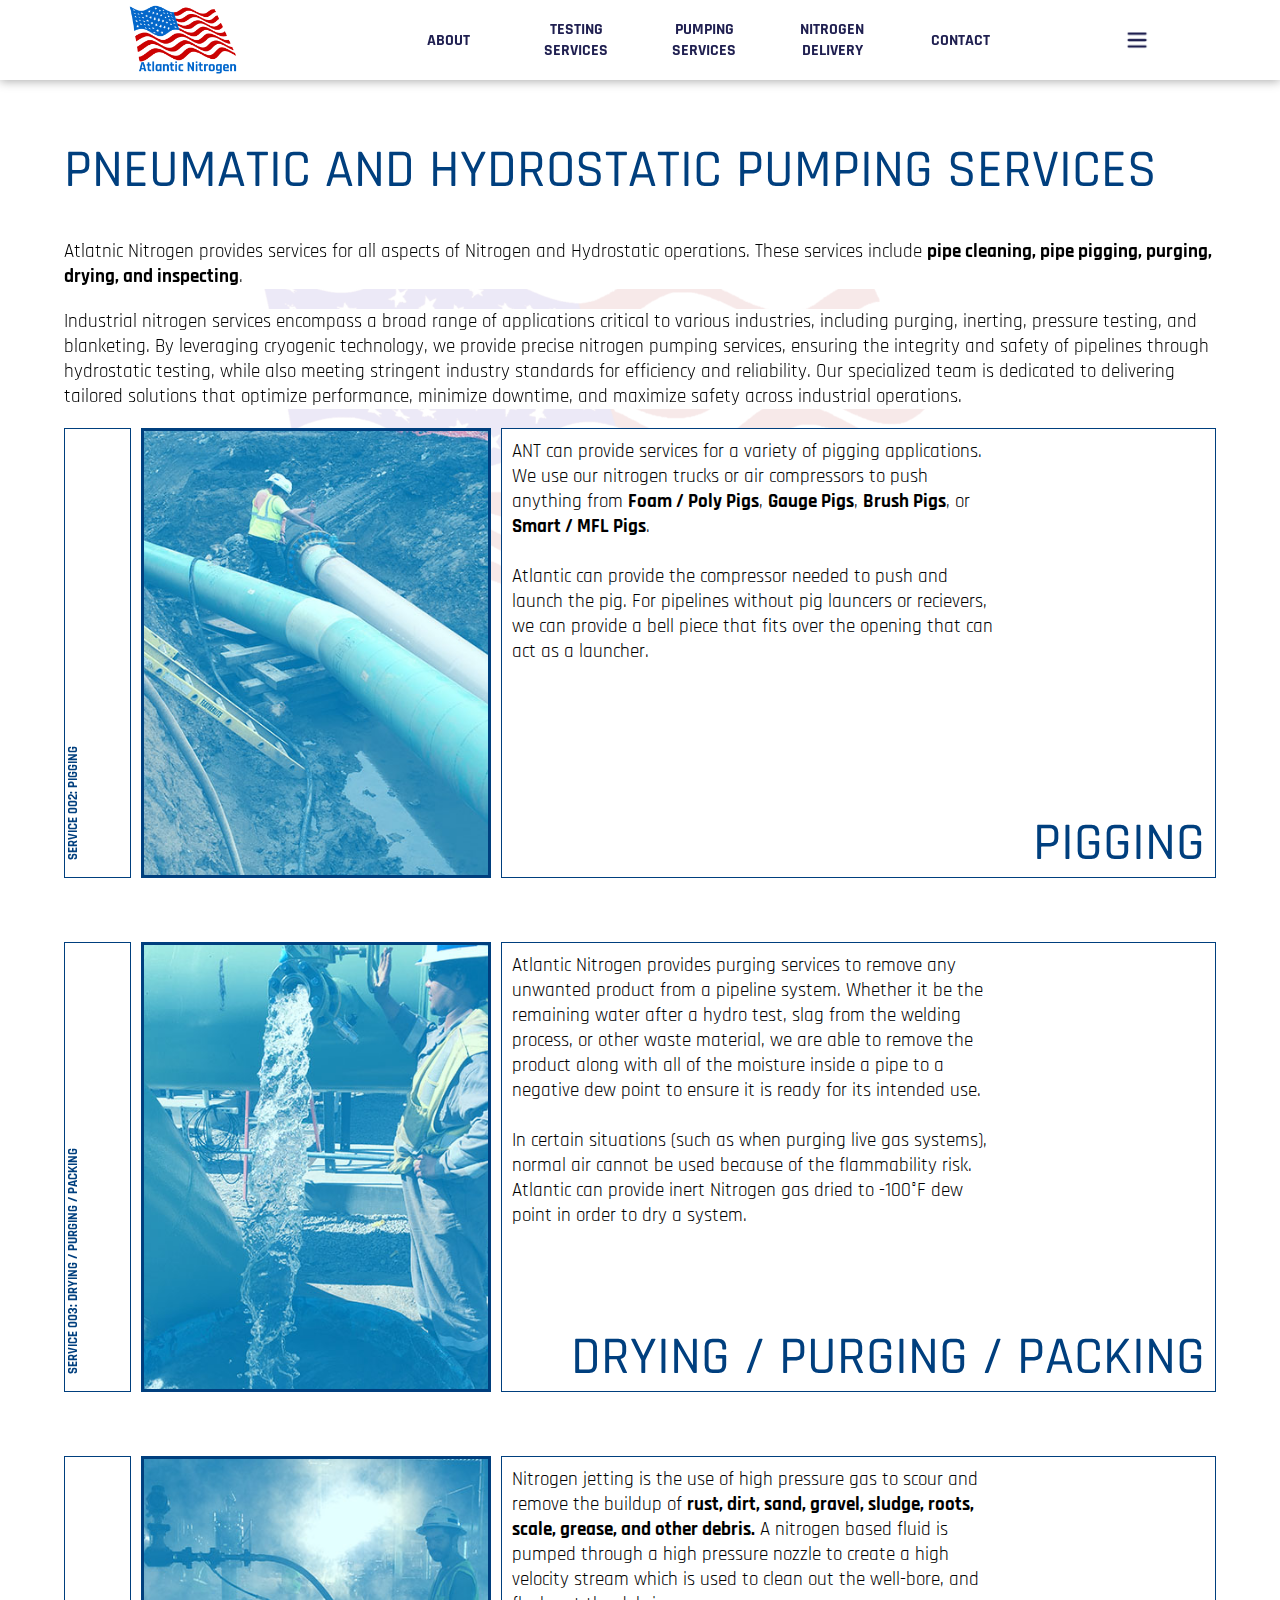
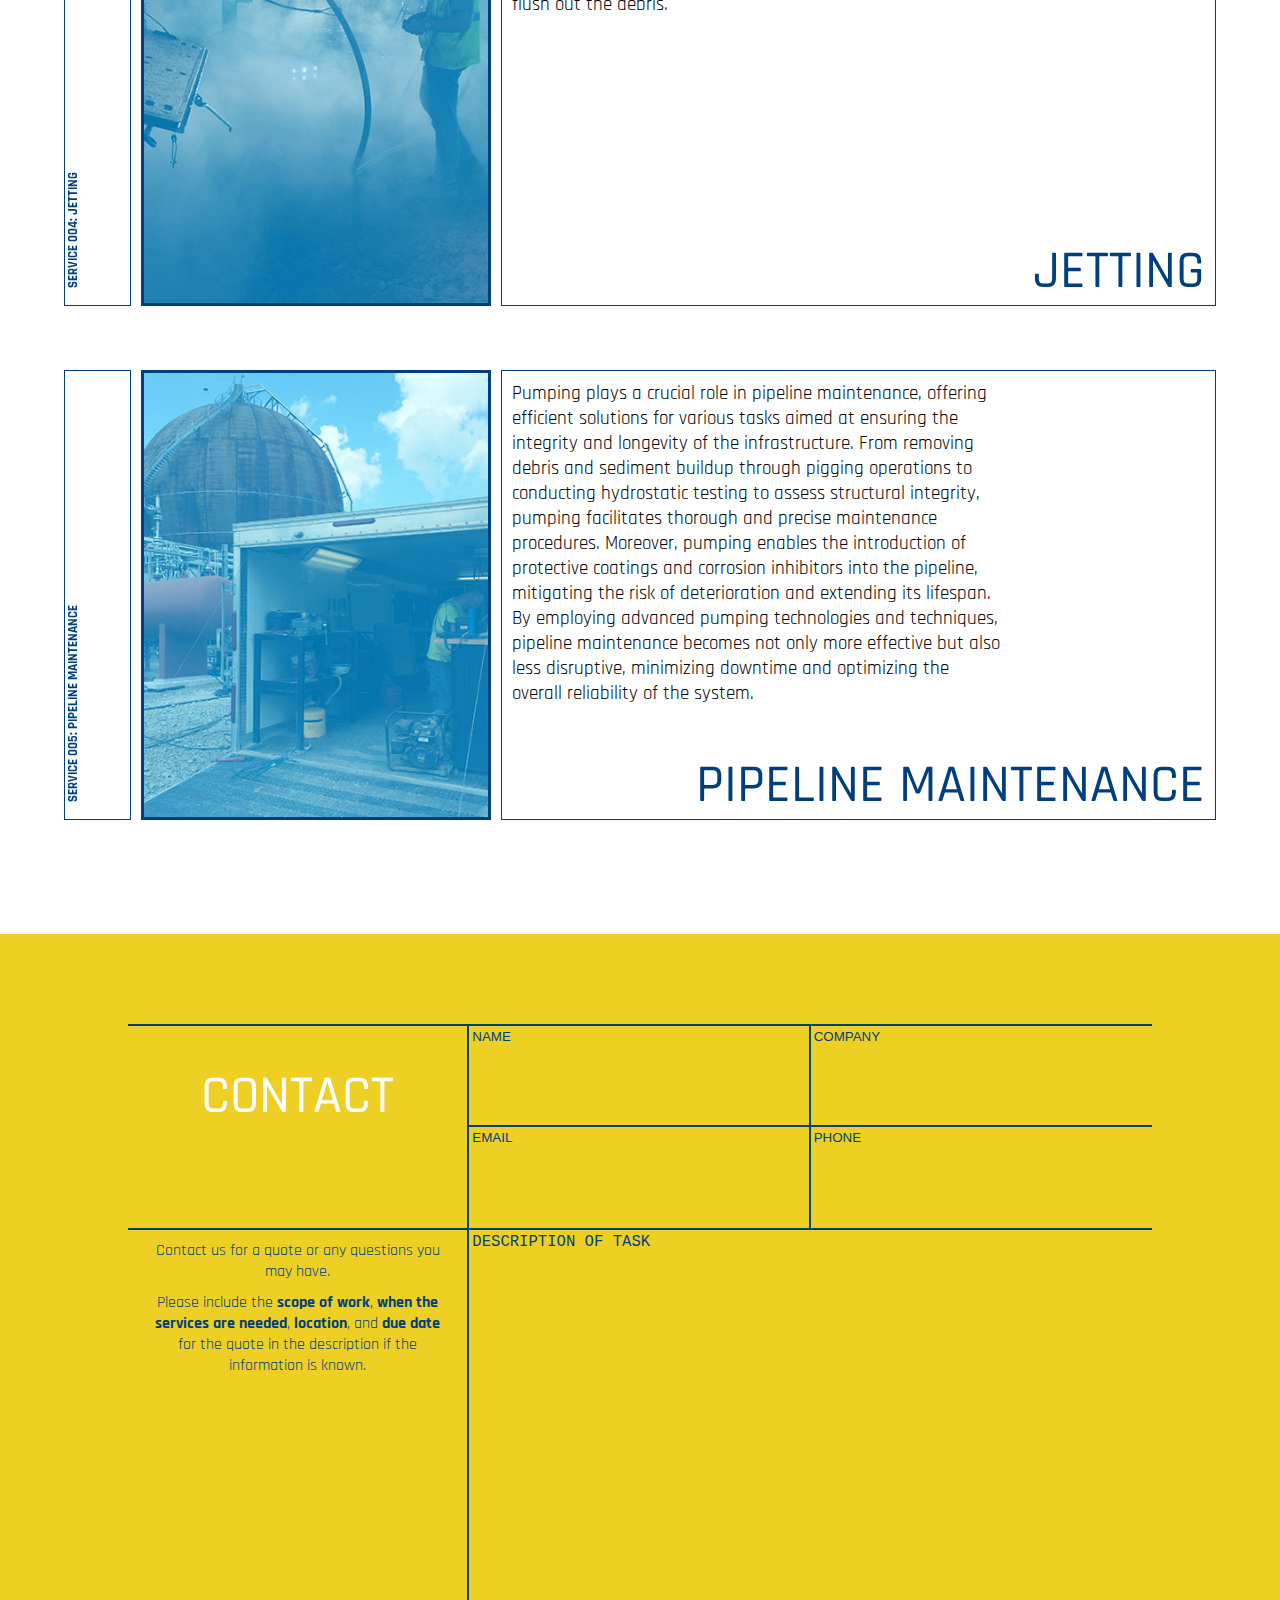
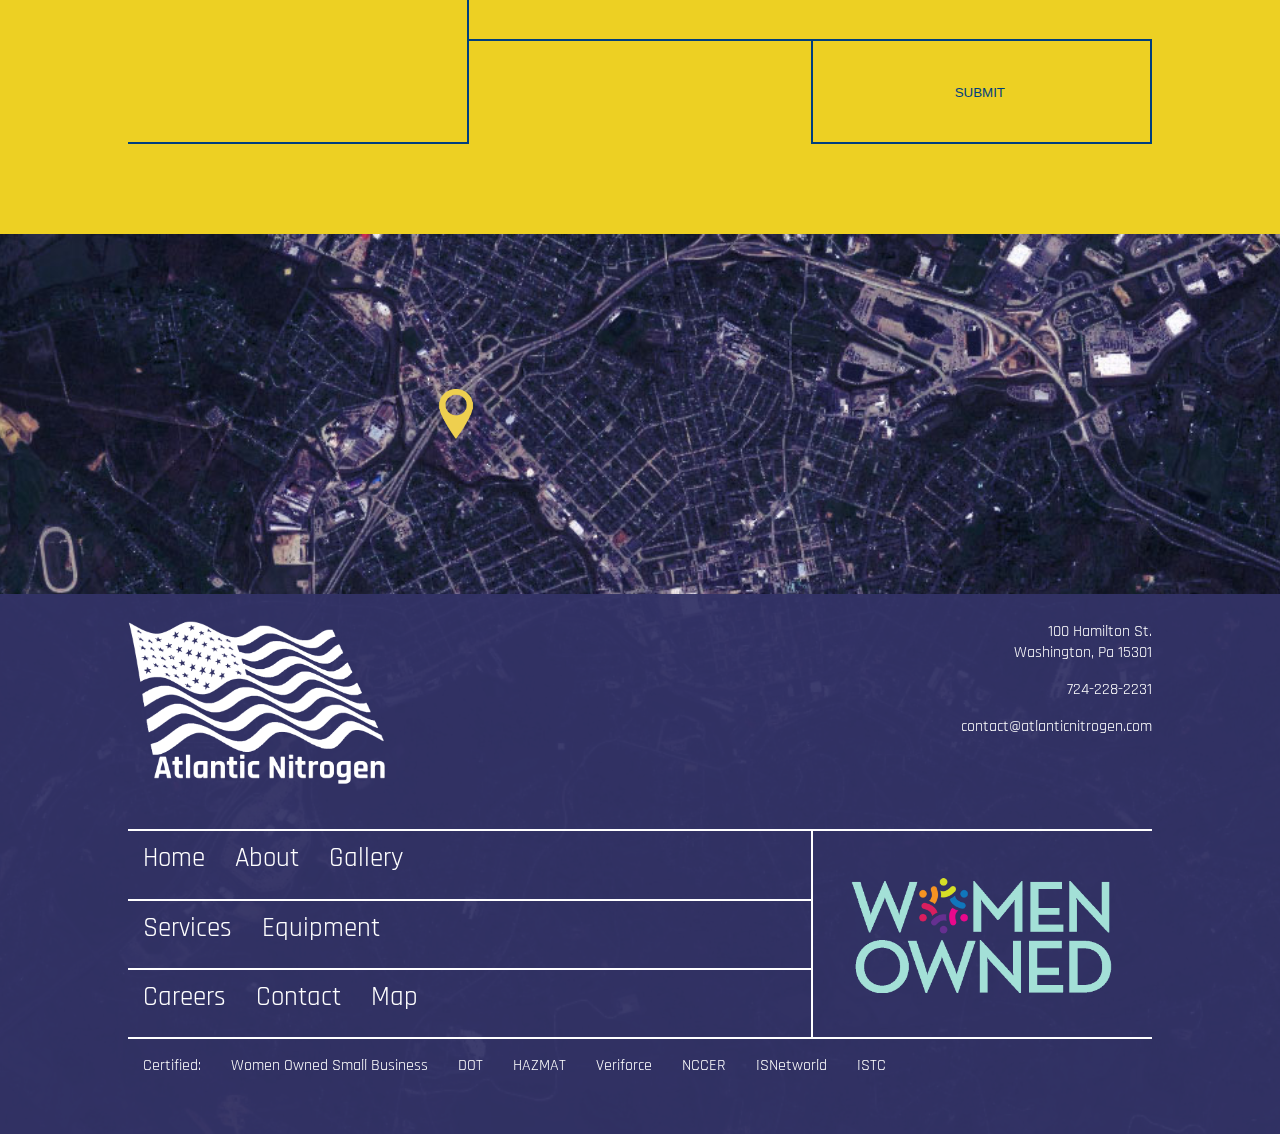
<file: html/services.html>
<!DOCTYPE html PUBLIC "-//W3C//DTD XHTML 1.0 Transitional//EN" "http://www.w3.org/TR/xhtml1/DTD/xhtml1-transitional.dtd">

<html xmlns="http://www.w3.org/1999/xhtml">

<head>
	<meta charset="utf-8" />

	<title>ANT - Nitrogen Services</title>

	<link rel="apple-touch-icon" sizes="180x180" href="../images/favicons/apple-touch-icon.png">
	<link rel="icon" type="image/png" sizes="32x32" href="../images/favicons/favicon-32x32.png">
	<link rel="icon" type="image/png" sizes="16x16" href="../images/favicons/favicon-16x16.png">
	<link rel="manifest" href="../images/favicons/site.webmanifest">
	<link rel="mask-icon" href="../images/favicons/safari-pinned-tab.svg" color="#5bbad5">
	<meta name="msapplication-TileColor" content="#ffc40d">
	<meta name="theme-color" content="#ffffff">

	<link rel="stylesheet" type="text/css" href="../css/style.css">
	<link rel="stylesheet" type="text/css" href="../css/body_style.css">
	<link rel="stylesheet" type="text/css" href="../css/service_style.css">

	<link href="https://fonts.googleapis.com/css?family=Rajdhani:300,400,500,600,700" rel="stylesheet">

	<script src="../scripts/jquery.min.js"></script>
	<script src="../scripts/jquery.visible.min.js"></script>
	
	<script src="../scripts/site_script.js"></script>
</head>

<body>
	<div class="main_menu main_menu--active"></div>

	<div class="full_context_menu"></div>

	<div class="bg_watermark"></div>

	<div class="service_page_content">
		<h1 style="color:var(--primary-color);margin-left: 5%;">Pneumatic and Hydrostatic Pumping Services</h1>

		<p>Atlatnic Nitrogen provides services for all aspects of Nitrogen and Hydrostatic operations. These services include 
			<strong>pipe cleaning, pipe pigging, purging, drying, and inspecting</strong>.</p>
		<p>Industrial nitrogen services encompass a broad range of applications critical to various industries, including purging, inerting, pressure testing, and blanketing. By leveraging cryogenic technology, we provide precise nitrogen pumping services, ensuring the integrity and safety of pipelines through hydrostatic testing, while also meeting stringent industry standards for efficiency and reliability. Our specialized team is dedicated to delivering tailored solutions that optimize performance, minimize downtime, and maximize safety across industrial operations.</p>

		<div class="three_block_heading" id="pigging">
			<div class="block1">
				<h5>Service 002: Pigging</h5>
			</div>
			<div class="block2" style="background: url(../images/homepage/pigging_small.jpg) top center no-repeat;">
			</div>
			<div class="block3">
				<h1>Pigging</h1>
				<p>ANT can provide services for a variety of pigging applications. We use our nitrogen trucks or air compressors to push anything from <strong>Foam / Poly Pigs</strong>, <strong>Gauge Pigs</strong>, <strong>Brush Pigs</strong>, or <strong>Smart / MFL Pigs</strong>.<br><br>Atlantic can provide the compressor needed to push and launch the pig. For pipelines without pig launcers or recievers, we can provide a bell piece that fits over the opening that can act as a launcher.</p>
			</div>
		</div>

		<div class="three_block_heading" id="drying">
			<div class="block1">
				<h5>Service 003: Drying / Purging / Packing</h5>
			</div>
			<div class="block2" style="background: url(../images/homepage/de-watering_small.jpg) top center no-repeat;">
			</div>
			<div class="block3">
				<h1>Drying / Purging / Packing</h1>
				<p>Atlantic Nitrogen provides purging services to remove any unwanted product from a pipeline system. Whether it be the remaining water after a hydro test, slag from the welding process, or other waste material, we are able to remove the product along with all of the moisture inside a pipe to a negative dew point to ensure it is ready for its intended use.<br><br>In certain situations (such as when purging live gas systems), normal air cannot be used because of the flammability risk. Atlantic can provide inert Nitrogen gas dried to -100°F dew point in order to dry a system.</p>
			</div>
		</div>

		<div class="three_block_heading" id="well_stimulation">
			<div class="block1">
				<h5>Service 004: Jetting</h5>
			</div>
			<div class="block2" style="background: url(../images/homepage/well_stimulation_small.jpg) top center no-repeat;">
			</div>
			<div class="block3">
				<h1>Jetting</h1>
				<p>Nitrogen jetting is the use of high pressure gas to scour and remove the buildup of <strong>rust, dirt, sand, gravel, sludge, roots, scale, grease, and other debris.</strong> A nitrogen based fluid is pumped through a high pressure nozzle to create a high velocity stream which is used to clean out the well-bore, and flush out the debris.
			</div>
		</div>

		<div class="three_block_heading" id="pipe_maintenance">
			<div class="block1">
				<h5>Service 005: Pipeline Maintenance</h5>
			</div>
			<div class="block2" style="background: url(../images/homepage/pipeline_maintenance_small.jpg) top center no-repeat;">
			</div>
			<div class="block3">
				<h1>Pipeline Maintenance</h1>
				<p>
					Pumping plays a crucial role in pipeline maintenance, offering efficient solutions for various tasks aimed at ensuring the integrity and longevity of the infrastructure. From removing debris and sediment buildup through pigging operations to conducting hydrostatic testing to assess structural integrity, pumping facilitates thorough and precise maintenance procedures. Moreover, pumping enables the introduction of protective coatings and corrosion inhibitors into the pipeline, mitigating the risk of deterioration and extending its lifespan. By employing advanced pumping technologies and techniques, pipeline maintenance becomes not only more effective but also less disruptive, minimizing downtime and optimizing the overall reliability of the system.</p>
			</div>
		</div>
	</div>

	<iframe id="contact_area" src="request_a_quote.html">
	</iframe>

	<div class="page_footer"></div>
</body>
</html>
</file>
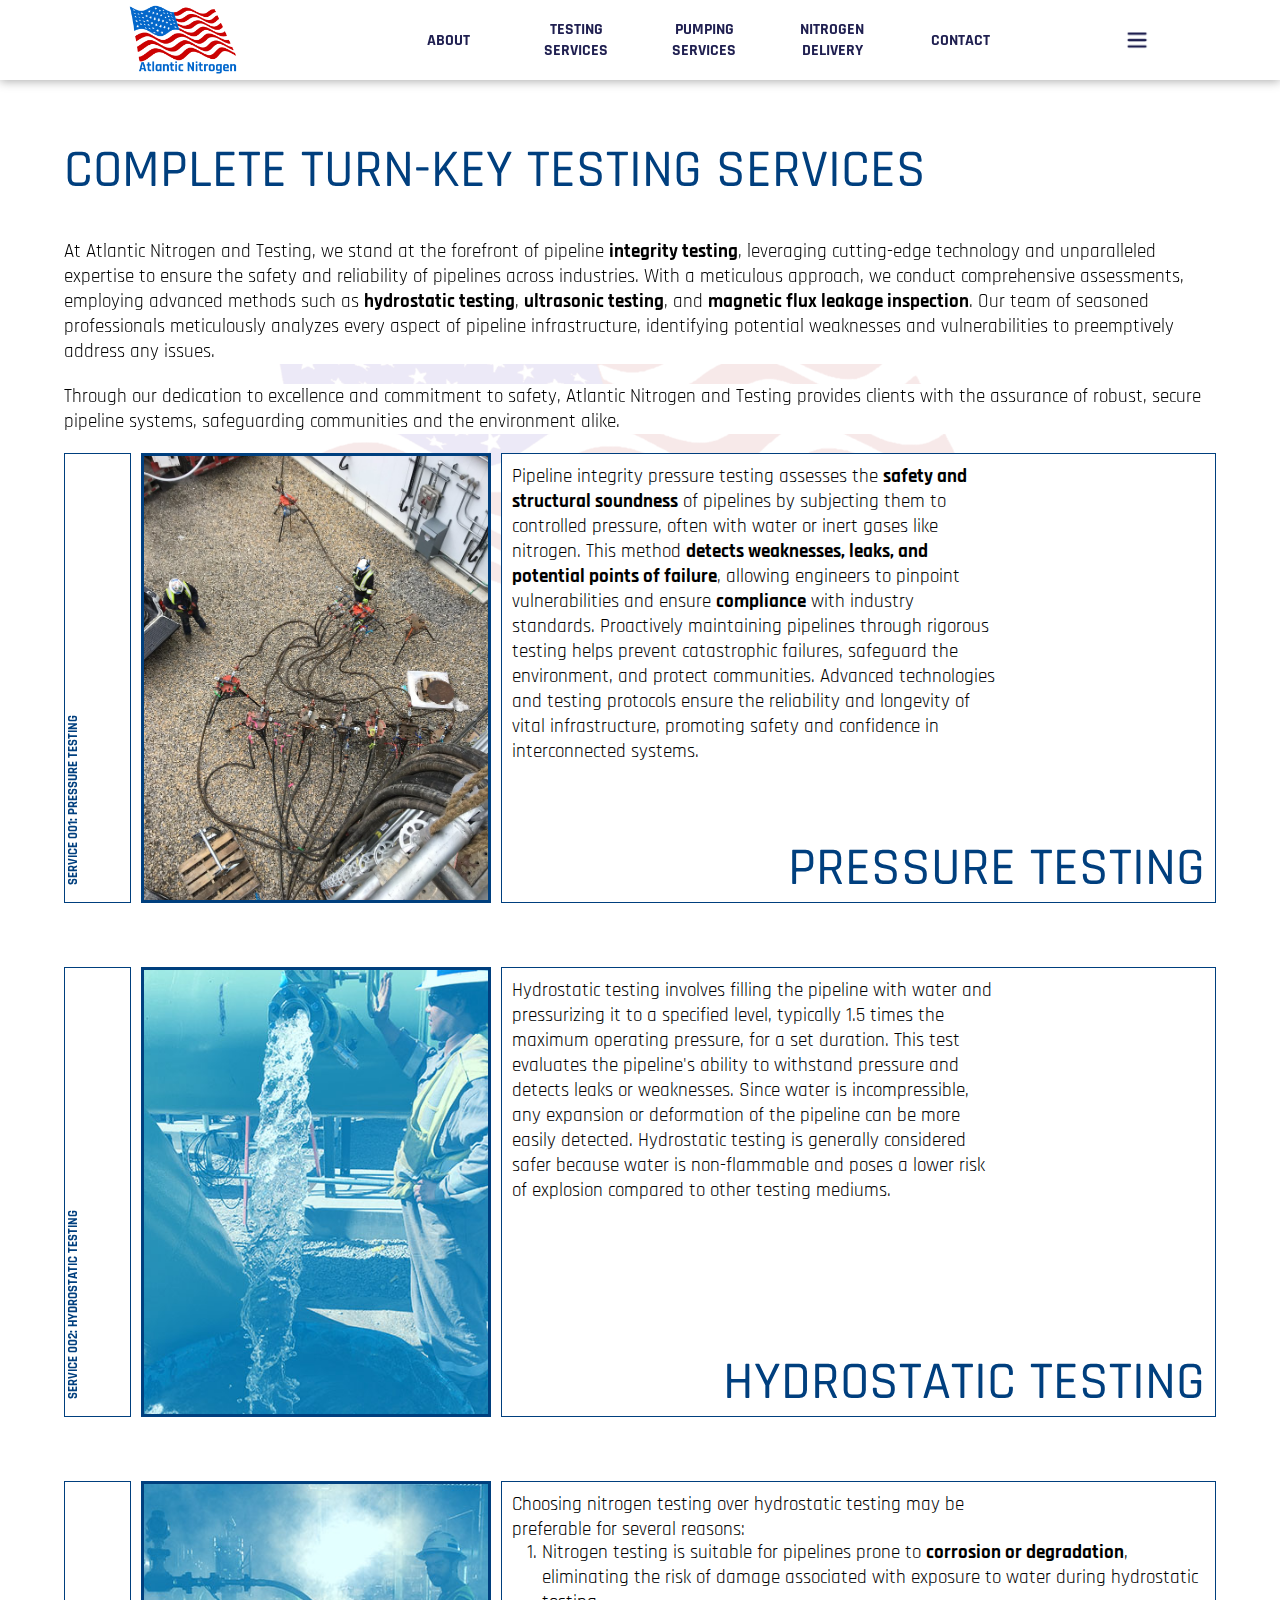
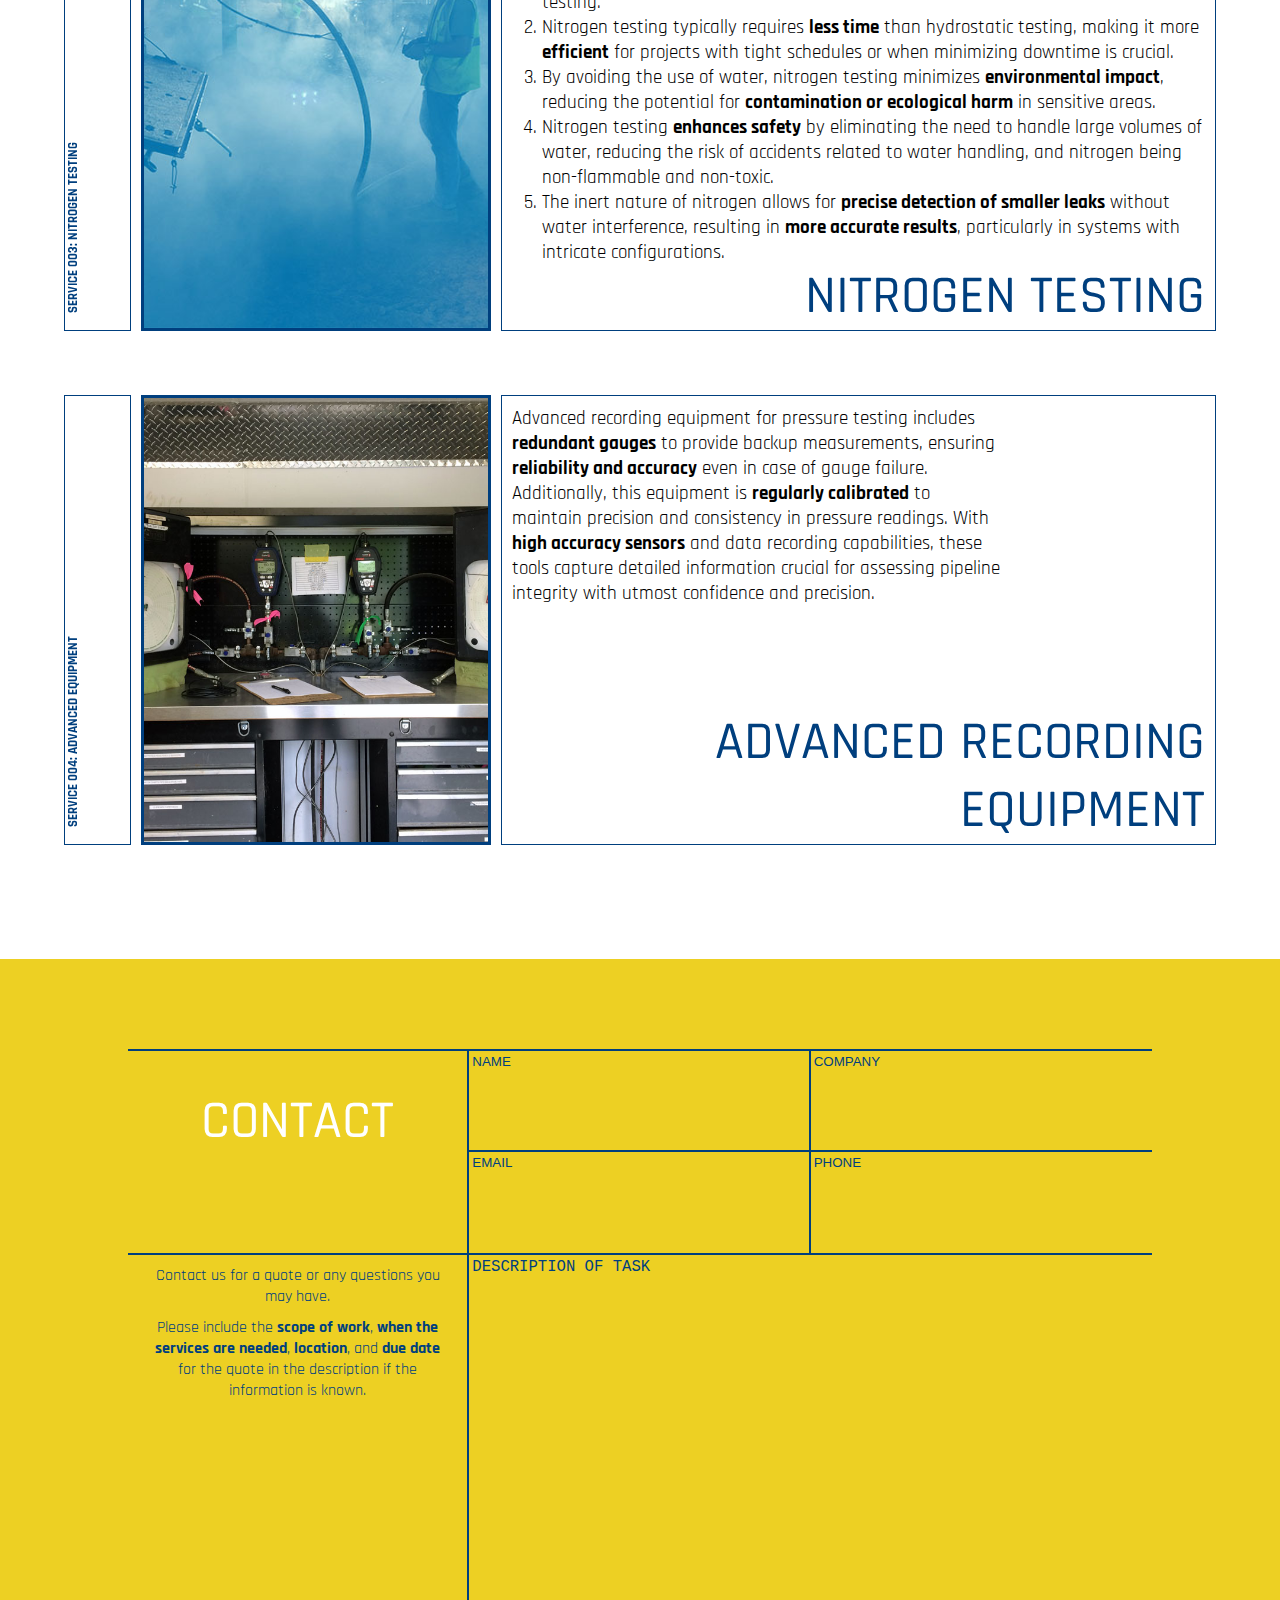
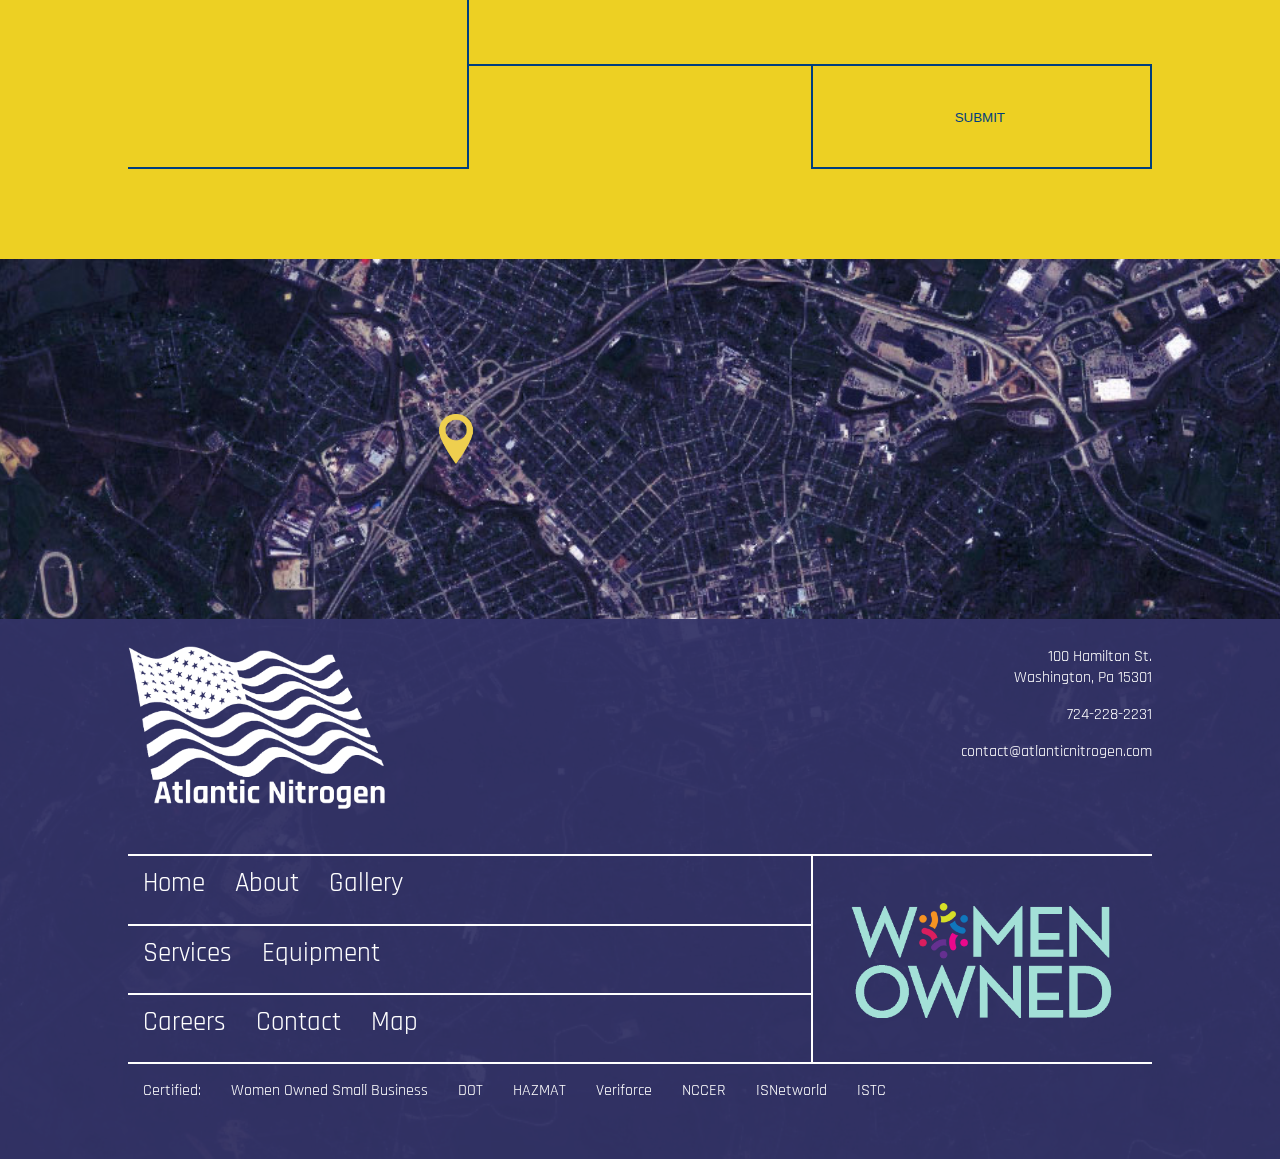
<file: html/testing.html>
<!DOCTYPE html PUBLIC "-//W3C//DTD XHTML 1.0 Transitional//EN" "http://www.w3.org/TR/xhtml1/DTD/xhtml1-transitional.dtd">

<html xmlns="http://www.w3.org/1999/xhtml">

<head>
	<meta charset="utf-8" />

	<title>ANT - Nitrogen Services</title>

	<link rel="apple-touch-icon" sizes="180x180" href="../images/favicons/apple-touch-icon.png">
	<link rel="icon" type="image/png" sizes="32x32" href="../images/favicons/favicon-32x32.png">
	<link rel="icon" type="image/png" sizes="16x16" href="../images/favicons/favicon-16x16.png">
	<link rel="manifest" href="../images/favicons/site.webmanifest">
	<link rel="mask-icon" href="../images/favicons/safari-pinned-tab.svg" color="#5bbad5">
	<meta name="msapplication-TileColor" content="#ffc40d">
	<meta name="theme-color" content="#ffffff">

	<link rel="stylesheet" type="text/css" href="../css/style.css">
	<link rel="stylesheet" type="text/css" href="../css/body_style.css">
	<link rel="stylesheet" type="text/css" href="../css/service_style.css">

	<link href="https://fonts.googleapis.com/css?family=Rajdhani:300,400,500,600,700" rel="stylesheet">

	<script src="../scripts/jquery.min.js"></script>
	<script src="../scripts/jquery.visible.min.js"></script>
	
	<script src="../scripts/site_script.js"></script>
</head>

<body>
	<div class="main_menu main_menu--active"></div>

	<div class="full_context_menu"></div>

	<div class="bg_watermark"></div>

	<div class="service_page_content">
		<h1 style="color:var(--primary-color);margin-left: 5%;">Complete Turn-Key Testing Services</h1>

		<p>At Atlantic Nitrogen and Testing, we stand at the forefront of pipeline <strong>integrity testing</strong>, leveraging 
            cutting-edge technology and unparalleled expertise to ensure the safety and reliability of pipelines across industries. With a meticulous 
            approach, we conduct comprehensive assessments, employing advanced methods such as <strong>hydrostatic testing</strong>, <strong>ultrasonic testing</strong>, and <strong>magnetic flux leakage inspection</strong>. 
            Our team of seasoned professionals meticulously analyzes every aspect of pipeline infrastructure, identifying potential weaknesses and vulnerabilities to preemptively address any issues.</p> 
            <p>Through our dedication to excellence and commitment to safety, Atlantic Nitrogen and Testing provides clients with the assurance of robust, secure pipeline systems, safeguarding communities and the environment alike.</p>

		<div class="three_block_heading" id="pressure_testing">
			<div class="block1">
				<h5>Service 001: Pressure Testing</h5>
			</div>
			<div class="block2" style="background: url(../images/homepage/testing_setup.jpg) center center no-repeat;">
			</div>
			<div class="block3">
				<h1>Pressure Testing</h1>
				<p>
                    Pipeline integrity pressure testing assesses the <strong>safety and structural soundness</strong> of pipelines by subjecting them to controlled pressure, often with water or inert gases like nitrogen. This method <strong>detects weaknesses, leaks, and potential points of failure</strong>, allowing engineers to pinpoint vulnerabilities and ensure <strong>compliance</strong> with industry standards. Proactively maintaining pipelines through rigorous testing helps prevent catastrophic failures, safeguard the environment, and protect communities. Advanced technologies and testing protocols ensure the reliability and longevity of vital infrastructure, promoting safety and confidence in interconnected systems.</p>
			</div>
		</div>

		<div class="three_block_heading" id="pigging">
			<div class="block1">
				<h5>Service 002: Hydrostatic Testing</h5>
			</div>
			<div class="block2" style="background: url(../images/homepage/de-watering_small.jpg) top center no-repeat;">
			</div>
			<div class="block3">
				<h1>Hydrostatic Testing</h1>
				<p>Hydrostatic testing involves filling the pipeline with water and pressurizing it to a specified level, typically 1.5 times the maximum operating pressure, for a set duration. This test evaluates the pipeline's ability to withstand pressure and detects leaks or weaknesses. Since water is incompressible, any expansion or deformation of the pipeline can be more easily detected. Hydrostatic testing is generally considered safer because water is non-flammable and poses a lower risk of explosion compared to other testing mediums.</p>
			</div>
		</div>

		<div class="three_block_heading" id="drying">
			<div class="block1">
				<h5>Service 003: Nitrogen Testing</h5>
			</div>
			<div class="block2" style="background: url(../images/homepage/well_stimulation_small.jpg) top center no-repeat;">
			</div>
			<div class="block3">
				<h1>Nitrogen Testing</h1>

                <p>
                    Choosing nitrogen testing over hydrostatic testing may be preferable for several reasons:</p><br><br>
                <ol>
                    <li>Nitrogen testing is suitable for pipelines prone to <strong>corrosion or degradation</strong>, eliminating the risk of damage associated with exposure to water during hydrostatic testing.</li>
                    <li>Nitrogen testing typically requires <strong>less time</strong> than hydrostatic testing, making it more <strong>efficient</strong> for projects with tight schedules or when minimizing downtime is crucial.</li>
                    <li>By avoiding the use of water, nitrogen testing minimizes <strong>environmental impact</strong>, reducing the potential for <strong>contamination or ecological harm</strong> in sensitive areas.</li>
                    <li>Nitrogen testing <strong>enhances safety</strong> by eliminating the need to handle large volumes of water, reducing the risk of accidents related to water handling, and nitrogen being non-flammable and non-toxic.</li>
                    <li>The inert nature of nitrogen allows for <strong>precise detection of smaller leaks</strong> without water interference, resulting in <strong>more accurate results</strong>, particularly in systems with intricate configurations.</li>
                </ol>
				</div>
		</div>

		<div class="three_block_heading" id="well_stimulation">
			<div class="block1">
				<h5>Service 004: Advanced equipment</h5>
			</div>
			<div class="block2" style="background: url(../images/homepage/safer_alternative.jpg) top center no-repeat;">
			</div>
			<div class="block3">
				<h1>Advanced recording equipment</h1>
				<p>Advanced recording equipment for pressure testing includes <strong>redundant gauges</strong> to provide backup measurements, ensuring <strong>reliability and accuracy</strong> even in case of gauge failure. Additionally, this equipment is <strong>regularly calibrated</strong> to maintain precision and consistency in pressure readings. With <strong>high accuracy sensors</strong> and data recording capabilities, these tools capture detailed information crucial for assessing pipeline integrity with utmost confidence and precision.</p>
			</div>
		</div>

		<!-- <div class="three_block_heading" id="pipe_maintenance">
			<div class="block1">
				<h5>Service 005: Pipeline Maintenance</h5>
			</div>
			<div class="block2" style="background: url(../images/homepage/pipeline_maintenance_small.jpg) top center no-repeat;">
			</div>
			<div class="block3">
				<h1>Pipeline Maintenance</h1>
				<p></p>
			</div>
		</div> -->
	</div>

	<iframe id="contact_area" src="request_a_quote.html">
	</iframe>

	<div class="page_footer"></div>
</body>
</html>
</file>
<file: css/style.css>
:root {
	font-family: 'Rajdhani', sans-serif;
	
	--primary-color: #003f7e;
	--secondary-color: #1f1f50;
	--link-color: #5656c3;

	--background-color: white;
	--background-color--alternate: grey;

	--max-width: 992px;
}

body {
	margin: 0;
	padding: 0;
}

h1 {
	color: white;
	text-transform: uppercase;
	font-weight: 500;
	font-size: 40pt;
}

h2 {
	color: white;
	font-weight: 400;
	font-size: 20pt;
	margin: 0;
	margin-top: 10px;
	margin-bottom: 10px;
}

h3 {
	color: var(--primary-color);
	font-weight: 400;
	font-size: 18pt;
}

h4 {
	color: var(--primary-color);
	font-size: 22pt;
	text-transform: uppercase;
	font-weight: 600;
}

h5 {
	color: var(--primary-color);
	text-transform: uppercase;
}

a {
	text-decoration: none;
	color: var(--link-color);
}

a:hover {
	cursor: pointer;
}

li {
	font-size: larger;
}

@media screen and (max-width: 992px) {
	h1 {
		font-size: 50pt;
	}
	h2 {
		font-size: 30pt;
	}
	h3 {
		font-size: 30pt;
	}
	h4 {
		font-size: 30pt;
	}
	h5 {
		font-size: 15pt;
	}
	p {
		font-size: larger;
	}
	li {
		font-size: larger;
	}
}

.main_menu {
	position: fixed;
	display: grid;

	width: 100%;
	height: 80px;
	grid-template-columns: 10% 2fr 1fr 1fr 1fr 1fr 1fr 1fr 10%;
	grid-template-areas: ". logo about nitrogen_services equipment gallery contact drop_down .";

	font-weight: bold;

	z-index: 100;
}

.main_menu {
	/* -webkit-transition: ease-in 0.5s all;
	transition: ease-in 0.5s all;
	-webkit-transform: translateY(-200%);
	-ms-transform: translateY(-200%);
	transform: translateY(-200%); */
	background-color: transparent;
}

.main_menu--active {
	-webkit-transition: ease-in 0.1s all;
	transition: ease-in 0.1s all;
	-webkit-transform: translateY(0);
	-ms-transform: translateY(0);
	transform: translateY(0);

	background-color: white;

	-webkit-box-shadow: 0px 1px 10px 0px rgba(168,168,168,1);
	-moz-box-shadow: 0px 1px 10px 0px rgba(168,168,168,1);
	box-shadow: 0px 1px 10px 0px rgba(168,168,168,1);
}

.main_menu a {
	text-decoration: none;
	color: var(--secondary-color);
}

.main_menu .logo {
	grid-area: logo;

	margin-top: 5px;
	margin-bottom: 5px;

	background: url(../images/logo/atlantic_nitrogen_logo.png) left center no-repeat;
	background-size: auto 100%;

	-webkit-transition: ease-in 0.5s all;
	transition: ease-in 0.5s all;
}

.main_menu .logo--inactive {
	opacity: 0;
}

.main_menu .drop_down {
	grid-area: drop_down;

	background: url(../images/icons/drop_down_menu.png) right center no-repeat;
	background-size: 30px 30px;

	text-align: center;
	margin: auto;

    padding-top: 15%;
    padding-bottom: 15%;

	width: 100%;
}

.main_menu .tab {
	text-align: center;
	margin: auto;

	text-transform: uppercase;
}

.main_menu #about {
	grid-area: about;
}

.main_menu #nitrogen_services {
	grid-area: nitrogen_services;
}

.main_menu #equipment {
	grid-area: equipment;
}

.main_menu #gallery {
	grid-area: gallery;
}

.main_menu #contact {
	grid-area: contact;
}

.drop_only {
	position: absolute;

	background: url(../images/icons/drop_down_menu.png) center center no-repeat;
	background-size: 30px 30px;
	background-color: white;

	border-radius: 30px;

	text-align: center;
	margin: auto;

	right: 0;
	margin-right: 9.5%;
	margin-top: 2%;

    height: 40px;
    width: 40px;

    z-index: 100;
}

.full_context_menu {
	position: fixed;
	display: grid;
	width: 100%;
	height: 100%;
	grid-template-columns: 0.5fr 1fr 1fr 1fr 1fr 0.5fr;
	grid-template-rows: 0.75fr 1fr 2fr 0.75fr;
	grid-template-areas:
		". logo logo logo exit_menu ."
		". context_text context_text context_text context_text ."
		". sub_menu1 sub_menu2 sub_menu3 sub_menu4 ."
		". footer footer footer footer .";
	background-color: var(--background-color--alternate);
	z-index: 500;
	-webkit-transition: ease-in 0.1s all;
	transition: ease-in 0.1s all;
	-webkit-transform: translateY(-100%);
	-ms-transform: translateY(-100%);
	transform: translateY(-200%);
}

.full_context_menu--active {
	-webkit-transition: ease-in 0.1s all;
	transition: ease-in 0.1s all;
	-webkit-transform: translate3d(0,0,2px);
	-ms-transform: translate3d(0, 0, 2px);
	transform: translate3d(0, 0,2px);
}

.full_context_menu .logo {
	grid-area: logo;

	margin-top: 5px;
	margin-bottom: 5px;

	background: url(../images/logo/atlantic_nitrogen_logo.png) left center no-repeat;
	background-size: auto 70%;
}

.full_context_menu .exit {
	grid-area: exit_menu;

	background: url(../images/icons/exit_button.png) right center no-repeat;

	background-size: auto 30%;
}

.full_context_menu .context_text {
	grid-area: context_text;

	text-align: center;
	margin-top: 5%;
}

.full_context_menu .sub_menu {
}

.full_context_menu #sub_menu1 {
	grid-area: sub_menu1;
}

.full_context_menu #sub_menu2 {
	grid-area: sub_menu2;
}

.full_context_menu #sub_menu3 {
	grid-area: sub_menu3;
}

.full_context_menu #sub_menu4 {
	grid-area: sub_menu4;
}

.full_context_menu .footer {
	grid-area: footer;

	text-align: center;

	color: white;
}

.full_context_menu .footer a {
	color: white;
}

.full_context_menu .footer ul {
    list-style: none;
    margin: 0;
    vertical-align: top;
    padding-bottom: 10px;
}

.full_context_menu .footer ul li {
    display: inline-block;
    border-right: 2px solid #ccc;
    padding-left: 5px;
    padding-right: 5px;
}

.page_footer {
	display: grid;

	width: 100%;
	height: 100vh;

	background: url(../images/background_images/washington_satellite_image.jpg) center center no-repeat;
	background-size: cover;

	grid-template-rows: 2fr 3fr;
	grid-template-areas: 
		"footer_pin_drop"
		"footer_text_area";
}

.page_footer .footer_pin_drop {
	grid-area: footer_pin_drop;

	background: url(../images/icons/pin_drop.png) left center no-repeat;
	background-size: 50px auto;
	background-position: 35%;

	-webkit-transition: background-image 0.2s ease-in-out;
	transition: background-image 0.2s ease-in-out;
}

.page_footer .footer_pin_drop:hover {
	background: url(../images/icons/pin_drop2.png) left center no-repeat;
	background-size: 50px auto;
	background-position: 35%;
}

.page_footer .footer_text_area {
	grid-area: footer_text_area;
	display: grid;

	width: 100%;
	height: 100%;

	background-color: #333366f2;	

	grid-template-columns: 10% 1fr 1fr 1fr 10%;
	grid-template-rows: 5% 3fr 1fr 1fr 1fr 1fr 5%;
	grid-template-areas: 
		". . . . ."
		". footer_logo footer_logo footer_address ."
		". footer_row1 footer_row1 women_owned ."
		". footer_row2 footer_row2 women_owned ."
		". footer_row3 footer_row3 women_owned ."
		". footer_row4 footer_row4 footer_row4 ."
		". . . . .";

	color: white;
}

.page_footer .footer_text_area .footer_logo {
	grid-area: footer_logo;

	width: 80%;
	height: 80%;

	background: url(../images/homepage/ANTLogo_white.png) left top no-repeat;
	background-size: contain;
}

.page_footer .footer_text_area .women_owned {
	grid-area: women_owned;

	width: 100%;
	height: 100%;

	background: url(../images/logo/WOBLogo.png) center center no-repeat;
	background-size: 80% auto;

	color: white;
	border-top: solid;
	border-width: 2px;
}

.page_footer .footer_text_area .footer_address {
	grid-area: footer_address;
	text-align: right;
}

.page_footer .footer_text_area .footer_address p a {
	color: white;
}

.page_footer .footer_text_area .footer_address p:first-child {
	margin-top: 0;
}

.page_footer .footer_text_area .footer_row_text {
	display: flex;

	width: 100%;

	border-top: solid;
	border-right: solid;
	border-width: 2px;
}

.page_footer .footer_text_area .footer_row_text h2 {
	margin-left: 15px;
	margin-right: 15px;
}

.page_footer .footer_text_area .footer_row_text p {
	margin-left: 15px;
	margin-right: 15px;

	color: white;
}

.page_footer .footer_text_area #footer_row1 {
	grid-area: footer_row1;
}

.page_footer .footer_text_area #footer_row2 {
	grid-area: footer_row2;
}

.page_footer .footer_text_area #footer_row3 {
	grid-area: footer_row3;
}

.page_footer .footer_text_area #footer_row4 {
	grid-area: footer_row4;
	border-right: none;
}

.under_construction {
	z-index: 1000;

	position: fixed;

	bottom: 0;

	margin: 30px;
	padding: 5px;
	background-color: #000;
}

.under_construction .exit {
	position: absolute;

	content: "";

	text-align: center;
	vertical-align: center;

	background: url(../images/icons/x_symbol.jpg) center center no-repeat;
	background-size: 18px 18px;

	right: -10px;
	top: -10px;

	height: 20px;
	width: 20px;

	border-radius: 15px;
	border-style: solid;
	border-width: 2px;
	border-color: black;
	background-color: white;
}

.under_construction .exit:hover {
	cursor: pointer;
}

.bg_watermark {
	position: fixed;

	width: 100%;
	height: 100%;

	z-index: -1;

	margin: auto;

	background: url(../images/homepage/flag_watermark.png) center center no-repeat;
	background-size: auto 65%;
}

@media screen and (max-width: 992px) {
	.main_menu {
		grid-template-areas: ". logo logo logo logo logo drop_down drop_down .";
		height: 150px;
	}

	.main_menu .tab {
		display: none;
	}

	.main_menu .drop_down {
		background-size: 60px 60px;
	}

	.full_context_menu {
		grid-template-rows: 0.5fr 0.3fr 1fr 1fr 1fr 1fr 0.5fr;
		grid-template-areas: 
			". logo logo logo exit_menu ."
			". context_text context_text context_text context_text ."
			". sub_menu1 sub_menu1 sub_menu1 sub_menu1 ."
			". sub_menu2 sub_menu2 sub_menu2 sub_menu2 ."
			". sub_menu3 sub_menu3 sub_menu3 sub_menu3 ."
			". sub_menu4 sub_menu4 sub_menu4 sub_menu4 ."
			". footer footer footer footer .";
	}

	.page_footer .footer_text_area {
		grid-template-columns: 5% 1fr 1fr 1fr 5%;
		grid-template-areas: 
			". . . . ."
			". footer_logo footer_address footer_address ."
			". footer_row1 footer_row1 women_owned ."
			". footer_row2 footer_row2 women_owned ."
			". footer_row3 footer_row3 women_owned ."
			". footer_row4 footer_row4 footer_row4 ."
			". . . . .";
	}

	.page_footer .footer_text_area .footer_row_text p {
		font-size: 15pt;
	}

	.page_footer .footer_text_area .footer_row_text h2 {
		font-size: 35pt;
	}
}

@media screen and (orientation:portrait) and (max-width: 992px) {
	.drop_only {
		background-size: 50px 50px;

	    height: 60px;
	    width: 60px;

	    margin-top: 5%;
	}
}

@media screen and (orientation:landscape) and (max-width: 992px) {
	.main_menu {
		grid-template-areas: ". logo about nitrogen_services equipment gallery contact drop_down .";
		height: 80px;
	}

	.main_menu .tab {
		display: block;
	}

	.main_menu .drop_down {
		background-size: 30px 30px;
	}

	.full_context_menu {
		grid-template-rows: 3fr 0.3fr 1fr 1fr;
		grid-template-areas: 
			". logo logo logo exit_menu ."
			". context_text context_text context_text context_text ."
			". sub_menu1 sub_menu2 sub_menu3 sub_menu4 ."
			". footer footer footer footer .";
	}

	.full_context_menu .footer p {
		font-size: 10pt;
	}

	.full_context_menu .footer ul li {
		font-size: 10pt;
	}
}
</file>
<file: css/index_style.css>
body {
	background-color: #ffff;
	margin: 0;
	padding: 0;
}

.homepage_splash_screen {
	margin: 0;
	padding: 0;

	background-color: #b6dbed;

	overflow: hidden;
}

.homepage_splash_screen .bg_image {
	display: flex;
	width: 100%;
	height: 100%;
	min-width: 800px;
}

#homepage_splash_image {
	background: url(../images/homepage/homepage_splash.jpg) center  no-repeat;
	background-size: cover;
}

.homepage_splash_screen .splash_screen_heading {
	position: absolute;
	top: 0;
	left: 0;
	width: 100%;
	height: 100%;
	display: grid;
	grid-template-columns: 40% 50% 10%;
	grid-auto-rows: 100%;
	grid-template-areas:
		"left_sidebar right_sidebar .";
}

.homepage_splash_screen .splash_screen_heading .logo {
	grid-area: right_sidebar;
	position: absolute;
	text-align: right;
	float: right;
	top: 40%;
	transform: translateY(-50%);
}

.homepage_splash_screen .splash_screen_heading .logo img {
	width: 400px;
	margin-bottom: 25px;
}

.homepage_splash_screen .splash_screen_heading .logo h1 {
	margin: 0;
	background: rgb(129 206 245 / 43%);
}

.homepage_splash_screen .splash_screen_heading .arrow {
	grid-area: left_sidebar;

	background: url(../images/homepage/Arrow.png) center bottom no-repeat;
	background-size: 100px 100px;

	height: 102.5%;
}

@media screen and (max-width: 992px) {
	.homepage_splash_screen .bg_image {
		float: right;
		width: 130vh;
	}

	.homepage_splash_screen .splash_screen_heading {
		/*grid-template-areas: "sidebar";*/
		grid-template-columns: 20% 70% 10%;
	}

	.homepage_splash_screen .splash_screen_heading .arrow {
		background-size: 200px 200px;
		height: 103%;
	}
}

.homepage_content {
	display: grid;

	grid-template-columns: 1fr 1fr 1fr 1fr;
	grid-auto-rows: auto;
	/*grid-auto-rows: 100%;*/
	grid-template-areas: 
		"company_header company_header company_description company_description"
		"nitserv_heading nitserv_heading nitserv_picture nitserv_picture"
		"box_grid box_grid box_grid box_grid"
		"wide_picture wide_picture wide_picture wide_picture"
		". wide_picture_description wide_picture_description wide_picture_description"
		"experience_heading experience_heading experience_picture experience_picture"
		"experience_description experience_description experience_description experience_description"
		"contact_area contact_area contact_area contact_area";
}

.homepage_content .content_header {
	margin: 50px;
	margin-left: 20%;
}

.homepage_content .content_description {
	margin: 50px;
	margin-right: 20%;
}

.homepage_content #company_header {
	grid-area: company_header;
}

.homepage_content #company_description {
	grid-area: company_description;
}

.homepage_content #experience_header {
	grid-area: experience_header;
}

.homepage_content #experience_description {
	grid-area: experience_description;
	margin-left: 10%;
}

.homepage_content #experience_description p {
	padding-left: 0;
}

.homepage_content .content_description p {
	background-color: #ffffffad;

	margin: 0;
	margin-bottom: 20px;
	padding-left: 10px;
	padding-right: 10px;
	padding-top: 0;
}

.homepage_content .section_heading {
	margin-left: 10%;
	padding-top: 200px;
	padding-bottom: 50px;
	padding-right: 100px;
	padding-left: 10%;
}

.homepage_content #nitserv_heading {
	grid-area: nitserv_heading;

	background-color: #feef52;
}

.homepage_content #experience_heading {
	grid-area: experience_heading;

	background-color: #2f2b74;
}

.homepage_content #experience_heading h1,
.homepage_content #experience_heading h5 {
	color: white;
}

.homepage_content .section_heading h1 {
	border-style: solid;
	border-width: 2px;
	border-left: none;

	color: var(--primary-color);
}

.homepage_content .section_heading h5 {
	position: absolute;
	margin-top: 15px;
}

.homepage_content .section_picture {
}

.homepage_content #nitserv_picture {
	grid-area: nitserv_picture;
	background: url(../images/homepage/pumper_unit_web_edit.png) top left no-repeat;
}

.homepage_content #experience_picture {
	grid-area: experience_picture;
	background: url(../images/homepage/trusted_experience.png) top left no-repeat;
	background-size: auto 100%;
}

.homepage_content .box_grid {
	grid-area: box_grid;

	display: grid;

	grid-template-columns: 10% 1fr 1fr 1fr 10%;
	grid-auto-rows: auto;
	/*grid-auto-rows: 100%;*/
	grid-template-areas: 
		". nitserv_box1 nitserv_box2 nitserv_box3 ."
		". nitserv_box4 nitserv_box5 nitserv_box6 .";
}

.homepage_content .section_box {
	width: 90%;
	padding-top: 40%;
	/*height: 100%;*/

	margin: auto;
	margin-top: 12.5%;

	border-style: solid;
	border-width: 2px;
	border-color: var(--primary-color);

	background: url(../images/homepage/blank.png) top center no-repeat;
	background-size: 120% auto;

	-webkit-transition: background-image 0.2s ease-in-out;
	transition: background-image 0.2s ease-in-out;

	text-decoration: none;
}

.homepage_content #nitserv_box1 {
	grid-area: nitserv_box1;

	margin-left: 0;
}

.homepage_content #nitserv_box1:hover {
	background: url(../images/homepage/barton_chart_small.jpg) top center no-repeat;
	background-size: 120% auto;
}

.homepage_content #nitserv_box2 {
	grid-area: nitserv_box2;	
}

.homepage_content #nitserv_box2:hover {
	background: url(../images/homepage/pigging_small.jpg) top center no-repeat;
	background-size: 120% auto;
}

.homepage_content #nitserv_box3 {
	grid-area: nitserv_box3;

	margin-right: 0;
}

.homepage_content #nitserv_box3:hover {
	background: url(../images/homepage/de-watering_small.jpg) top center no-repeat;
	background-size: 120% auto;
}

.homepage_content #nitserv_box4 {
	grid-area: nitserv_box4;

	margin-left: 0;
}

.homepage_content #nitserv_box4:hover {
	background: url(../images/homepage/well_stimulation_small.jpg) top center no-repeat;
	background-size: 120% auto;
}

.homepage_content #nitserv_box5 {
	grid-area: nitserv_box5;	
}

.homepage_content #nitserv_box5:hover {
	background: url(../images/homepage/pipeline_maintenance_small.jpg) top center no-repeat;
	background-size: 120% auto;
}

.homepage_content #nitserv_box6 {
	grid-area: nitserv_box6;

	margin-right: 0;
}

.homepage_content .section_box h4 {
	margin: 10px;
}

.homepage_content .section_box h5 {
	position: absolute;

	margin-top: -80px;
	
	-webkit-transform: rotate(-90deg);
	transform: rotate(-90deg);
}

.homepage_content #contact_area {
	grid-area: contact_area;

	width: 100%;
	height: 100vh;

	margin-top: 50px;


	border: 0;

	z-index: 200;
	-webkit-transform: translate3d(0,0,1px);
	transform: translate3d(0,0,1px);
}

.homepage_content .wide_picture {
	grid-area: wide_picture;

	width: 100%;

	background: url(../images/homepage/Colorised-Transport-Unit_medium.png) top center no-repeat;
	background-size: 100% auto;

	margin-top: 50px;
	/*margin-bottom: 50px;*/
}

.homepage_content .wide_picture h1 {
	position: absolute;

	border-style: solid;
	border-width: 2px;
	border-left: none;

	color: var(--primary-color);

	right: 10%;
	margin-top: -120px;
	padding-right: 30px;
}

.homepage_content .wide_picture_description {
	grid-area: wide_picture_description;

	text-align: right;

	margin: 0;
	padding: 0;

	width: 86.5%;

	margin-bottom: 50px;
}

.homepage_content .wide_picture_description h3 {
	margin: 0;
	padding: 0;
}

.homepage_content .wide_picture_description h4 {
	margin: 0;
	padding: 0;
	margin-top: 5px;
}

.homepage_content .wide_picture_description h4 a {
	text-decoration: none;
	color: inherit;
}

@media screen and (max-width: 992px) {
	.homepage_content {
		grid-template-areas:
			"company_header company_header company_header company_header"
			"company_description company_description company_description company_description"
			"nitserv_heading nitserv_heading nitserv_heading nitserv_heading"
			"nitserv_picture nitserv_picture nitserv_picture nitserv_picture"
			"box_grid box_grid box_grid box_grid"
			"wide_picture wide_picture wide_picture wide_picture"
			"wide_picture_description wide_picture_description wide_picture_description wide_picture_description"
			"experience_heading experience_heading experience_heading experience_heading"
			"experience_description experience_description experience_description experience_description"
			"contact_area contact_area contact_area contact_area";
	}

	.homepage_content .section_heading {
		padding-top: 0;
		padding-bottom: 0;
	}

	.homepage_content #nitserv_picture {
		height: 474px;
	}

	.homepage_content #experience_heading {
		margin-left: 0;
	}

	.homepage_content .box_grid {
		grid-template-columns: 5% 1fr 5%;
		grid-template-areas: 
			". nitserv_box1 ."
			". nitserv_box2 ."
			". nitserv_box3 ."
			". nitserv_box4 ."
			". nitserv_box5 ."
			". nitserv_box6 .";
	}

	.homepage_content .section_box {
		width: 95%;
		padding-top: 20%;

		margin-top: 5%;
	}

	.homepage_content .section_box h4 {
		background-color: #ffffffad;
	}

	.homepage_content #nitserv_box1 {
		margin-left: auto;
		margin-right: auto;

		background: url(../images/homepage/barton_chart_small.jpg) top center no-repeat;
		background-size: 120% auto;
	}
	
	.homepage_content #nitserv_box2 {
		margin-left: auto;
		margin-right: auto;

		background: url(../images/homepage/pigging_small.jpg) top center no-repeat;
		background-size: 120% auto;
	}
	
	.homepage_content #nitserv_box3 {
		margin-left: auto;
		margin-right: auto;

		background: url(../images/homepage/de-watering_small.jpg) top center no-repeat;
		background-size: 120% auto;
	}
	
	.homepage_content #nitserv_box4 {
		margin-left: auto;
		margin-right: auto;

		background: url(../images/homepage/well_stimulation_small.jpg) top center no-repeat;
		background-size: 120% auto;
	}
	
	.homepage_content #nitserv_box5 {
		margin-left: auto;
		margin-right: auto;	

		background: url(../images/homepage/pipeline_maintenance_small.jpg) top center no-repeat;
		background-size: 120% auto;
	}
	
	.homepage_content #nitserv_box6 {
		margin-left: auto;
		margin-right: auto;
	}

	.homepage_content .wide_picture h1 {
		right: 7.5%;
	}

	.homepage_content .wide_picture_description {
		width: 92.5%;
		margin-top: 15px;

		background-color: #ffffffad;
	}
}

@media screen and (orientation:landscape) and (max-width: 992px) {
	.homepage_content .box_grid {
		grid-template-columns: 5% 1fr 1fr 5%;
		grid-template-areas: 
			". nitserv_box1 nitserv_box2 ."
			". nitserv_box3 nitserv_box4 ."
			". nitserv_box5 nitserv_box6 .";
	}

	.homepage_content .section_box {
		padding-top: 30%;
		margin-top: 7.5%;
	}

	.homepage_content #nitserv_box1 {
		margin-left: 0;
	}
	
	.homepage_content #nitserv_box2 {
		margin-right: 0;
	}
	
	.homepage_content #nitserv_box3 {
		margin-left: 0;
	}
	
	.homepage_content #nitserv_box4 {
		margin-left: auto;
		margin-right: 0;
	}
	
	.homepage_content #nitserv_box5 {
		margin-left: 0;
	}
	
	.homepage_content #nitserv_box6 {
		margin-right: 0;
	}
}
</file>
<file: css/body_style.css>
.body_splash_screen {
	display: grid;

	width: 100%;
	height: 100vh;

	grid-template-columns: 1fr 2fr;
	grid-template-areas: "text_area image_area";
}

.body_splash_screen .text_area {
	grid-area: text_area;

	vertical-align: middle;
	padding-left: 30%;
	padding-top: 30vh;
	margin: 0;

	z-index: 1;
}

.body_splash_screen .text_area h1 {
	margin-top: 0;

	width: 200%;
}

.body_splash_screen .text_area h3 {

}

.body_splash_screen .image_area {
	grid-area: image_area;

	z-index: 0;
}

.body_splash_screen #about_page_image {
	background: url(../images/about/about_page_splash.jpg) left bottom no-repeat;
	background-size: cover;
}

.body_splash_screen #about_page_text {
	background-color: #9fe0d7;
}

.large_text_heading {
	width: 100%;

	margin: auto;

	margin-top: 25px;
}

.large_text_heading h1 {
	color: #1a6558;

	border-style: solid;
	border-width: 2px;
	border-left: none;

	width: 40%;

	margin-left: 0;
}

.large_text_heading h2 {
	color: var(--primary-color);

	margin: 100px;

	text-align: justify;
}

.large_text_heading h5 {
	position: absolute;
    margin-top: 15px;

    color: #1a6558;
}

.large_text_heading ul {
	margin: 0;
	padding: 0;

	list-style-type: none;
	display: table;
}

.large_text_heading ul li {
	display: inline-flex;
	
	padding: 5px;
	margin-right: 5px;
    margin-bottom: 5px;

	font-size: 15pt;

	box-shadow: 0 4px 8px 0 rgba(0, 0, 0, 0.2), 0 5px 5px 0 rgba(0, 0, 0, 0.19);
}

.section_heading {
	margin-left: 10%;
	padding-top: 200px;
	padding-bottom: 50px;
	padding-right: 100px;
	padding-left: 10%;
}

.section_heading h1 {
	border-style: solid;
	border-width: 2px;
	border-left: none;

	color: var(--primary-color);
}

.section_heading h5 {
	position: absolute;
	margin-top: 15px;
}

.section_heading2 {
	width: 100%;

	margin-top: 50px;
}

.section_heading2 .border_box1 {
	display: inline-flex;
	margin-left: 10%;
	margin-right: 10%;

	width: 80%;

	border-style: solid;
	border-width: 2px;
	border-color: #a7e0d6;

	border-right: none;
	border-left: none;
}

.section_heading2 .border_box2 {
	margin-left: 2%;
	padding-right: 2%;

	width: 80%;

	border-right: solid;
	border-width: 2px;
	border-color: #a7e0d6;
}

.section_heading2 .heading {
	color: var(--primary-color);	

	margin-right: 30vw;
	margin-left: 5%;
}

.section_heading2 .description {
	color: var(--primary-color);
	margin: auto;
	margin-right: 5%;
	margin-left: 5%;
}

.section_heading2 .heading2 {
	color: var(--primary-color);

	text-align: center;
}

.section_heading2 .description2 {
	display: block;

	color: var(--primary-color);

	margin: auto;
	margin-right: 5%;
	margin-left: 5%;
}

.box_grid {
	display: grid;

	grid-template-columns: 5% 1fr 1fr 1fr 5%;
	grid-auto-rows: auto;
	/*grid-auto-rows: 100%;*/
}

.box_grid .section_box {
	width: 100%;
	padding-top: 100%;
	/*height: 100%;*/

	margin: auto;
	margin-top: 12.5%;

	border-style: solid;
	border-width: 2px;
	border-color: var(--primary-color);

	background: url(../images/homepage/blank.png) top center no-repeat;
	background-size: 120% auto;

	-webkit-transition: background-image 0.2s ease-in-out;
	transition: background-image 0.2s ease-in-out;

	text-decoration: none;
}

.box_grid .section_box h4 {
	margin: 10px;
	background-color: #fffffff2;
}

.box_grid .section_box h5 {
	position: absolute;

	margin-top: -28%;
	margin-left: 12px;

	background-color: #fffffff2;
}

.overlay_image {
	width: 100%;
}

#contact_area {
	grid-area: contact_area;

	width: 100%;
	height: 100vh;

	margin-top: 50px;

	border: 0;

	z-index: 200;
	-webkit-transform: translate3d(0,0,1px);
	transform: translate3d(0,0,1px);
}

@media screen and (max-width: 992px) {
	.body_splash_screen {
		grid-template-columns: 1fr;
		grid-template-areas: 
			"text_area"
			"image_area";
	}

	.body_splash_screen .text_area {
		vertical-align: middle;
		padding-left: 10%;
		padding-right: 10%;
		padding-top: 20vh;
	}

	.body_splash_screen .text_area h1 {
		width: 100%;
	}

	.body_splash_screen .image_area {
		background-position: center center !important;
		background-size: 200% !important;
	}

	.section_heading {
		padding-top: 0;
		padding-bottom: 0;
	}

	.box_grid .section_box {
		padding-top: 50%;
		margin-top: 2.5%;
	}

	.box_grid .section_box h5 {
		margin-top: -50px;
	}

	.section_heading2 .border_box1 {
		display: block;
	}

	.section_heading2 .border_box1 h3 {
		display: none;
	}

	.section_heading2 .border_box2 {
		border-right: none;
	}

	.section_heading2 .border_box1 p {
		margin-top: 5%;
		margin-bottom: 5%;
	}

	.large_text_heading h1 {
		width: 100%;
	}
}

@media screen and (orientation:landscape) and (max-width: 992px) {

}
</file>
<file: css/about_style.css>
#the_crew_heading {
	grid-area: the_crew_heading;

	background-color: #feef52;
}

#the_crew_picture {
	grid-area: the_crew_picture;
	background: url(../images/about/the_crew_medium.png) top left no-repeat;
}

#the_crew_box_grid {
	grid-area: the_crew_box_grid;

	grid-template-areas: 
		". employee_1 employee_2 employee_3 .";
}

#employee_1 {
	grid-area: employee_1;

	background: url(../images/about/DaveDamitsGMProfile.jpg) top center no-repeat;
	background-size: 120% auto;
}

#employee_1:hover {
	
}

#employee_2 {
	grid-area: employee_2;

	background: url(../images/about/KyleDickOwnerProfile.jpg) top center no-repeat;
	background-size: 120% auto;
}

#employee_2:hover {
	
}

#employee_3 {
	grid-area: employee_3;

	background: url(../images/about/tyProfile.jpg) top center no-repeat;
	background-size: 120% auto;
}

#employee_3:hover {
	
}

#pipeline_pic {
	grid-area: pipeline_pic;
	background: url(../images/about/pipeline_pic_medium.jpg) top center no-repeat;
	background-size: cover;

	height: 900px;
	margin-top: -700px;
	z-index: -1;
}

#location {
	grid-area: location;

	width: 80%;
}

#mission {
	grid-area: mission;

	width: 80%;
}

#capabilities {
	grid-area: capabilities;

	width: 80%;
}

#careers {
	grid-area: careers;
}

.about_page_content {
	display: grid;

	grid-template-columns: 1fr 1fr 1fr 1fr;
	grid-auto-rows: auto;
	/*grid-auto-rows: 100%;*/
	grid-template-areas: 
		"the_crew_heading the_crew_heading the_crew_picture the_crew_picture"
		"the_crew_box_grid the_crew_box_grid the_crew_box_grid the_crew_box_grid"
		"pipeline_pic pipeline_pic pipeline_pic pipeline_pic"
		"location location location location"
		"mission mission mission mission"
		"capabilities capabilities capabilities capabilities"
		"careers careers careers careers"
		"contact_area contact_area contact_area contact_area";
}

@media screen and (max-width: 992px) {
	.about_page_content {
		grid-template-areas:
			"the_crew_heading the_crew_heading the_crew_heading the_crew_heading"
			"the_crew_picture the_crew_picture the_crew_picture the_crew_picture"
			"the_crew_box_grid the_crew_box_grid the_crew_box_grid the_crew_box_grid"
			"pipeline_pic pipeline_pic pipeline_pic pipeline_pic"
			"location location location location"
			"mission mission mission mission"
			"capabilities capabilities capabilities capabilities"
			"careers careers careers careers"
			"contact_area contact_area contact_area contact_area";
	}

	#the_crew_picture {
		height: 350px;
	}

	#the_crew_box_grid {
		grid-template-areas: 
			". employee_1 employee_1 employee_1 ."
			". employee_2 employee_2 employee_2 ."
			". employee_3 employee_3 employee_3 .";
	}

	#the_crew_box_grid .section_box {
		width: 90%;
	}

	#employee_1 {
		background: url(../images/about/DaveDamitsGMProfile.jpg) top center no-repeat;
		background-size: 100% auto;
	}

	#employee_2 {
		background: url(../images/about/KyleDickOwnerProfile.jpg) top center no-repeat;
		background-size: 100% auto;
	}

	#employee_3 {
		background: url(../images/about/tyProfile.jpg) top center no-repeat;
		background-size: 100% auto;
	}

	#employee_1:hover {
		background-size: 100% auto;
	}

	#employee_2:hover {
		background-size: 100% auto;
	}

	#employee_3:hover {
		background-size: 100% auto;
	}
}
</file>
<file: css/contact_style.css>
#google_maps {
	grid-area: google_maps;

	width: 100%;
	height: 100vh;
	min-height: 700px;

	margin-top: 80px;

	z-index: 0;
}

#google_maps iframe {
	width: 100%;
	height: 100%;
}

.floating_section {
	position: absolute;
	background-color: #ffe900ab;

	padding: 10px;
	left: 10px;

	-webkit-transition: ease-in 0.2s all;
	transition: ease-in 0.2s all;
}

.floating_section:hover {
	background-color: #ffe900;
}

.floating_section h3 {
	margin-top: 0;
	margin-bottom: 0;
}

.floating_section p:last-child {
	margin-bottom: 0;
}

#headquarters {
	margin-top: 135px;
}

#general_manager {
	margin-top: 310px;
}

#manager_supervisor {
	margin-top: 465px;
}

#general_contact {
	margin-top: 465px;
	margin-left: 230px;
}

#contact_area {
	margin-top: 0;
}

.contact_page_content {
	display: grid;

	grid-template-columns: 1fr 1fr 1fr 1fr;
	grid-auto-rows: auto;
	/*grid-auto-rows: 100%;*/
	grid-template-areas: 
		/*"blank blank blank blank"*/
		"google_maps google_maps google_maps google_maps"
		"contact_area contact_area contact_area contact_area";
}

@media screen and (max-width: 992px) {
	.contact_page_content {
		grid-template-areas:
			"google_maps google_maps google_maps google_maps"
			"contact_area contact_area contact_area contact_area";
	}
}

@media screen and (orientation:portrait) and (max-width: 992px) {
	#google_maps {
		margin-top: 150px;
	}

	#general_manager {
		margin-top: 450px;
	}

	#manager_supervisor {
		margin-top: 900px;
	}

	#general_contact {
		margin-top: 1190px;
		margin-left: 0;
	}
}

@media screen and (orientation:landscape) and (max-width: 992px) {
	h3 {
		font-size: 18pt;
	}
	p {
		font-size: 15pt;
	}

	#google_maps {
		height: 140vh;
	}

	#general_manager {
		margin-top: 335px;
	}

	#manager_supervisor {
		margin-top: 520px;
	}

	#general_contact {
		margin-top: 520px;
	}
}
</file>
<file: css/gallery_style.css>
.gallery_page_content {
	width: 100%;

	padding-top: 100px;
	padding-bottom: 100px;
}

.disable-scroll {
	margin: 0; 
	height: 100%; 
	overflow: hidden;
}

.image-gallery {
	margin: auto;
	width: 100%;
}

.image-gallery .three-picture-section {
	display: table;
	margin: 0 auto;

	min-width: 780px;
}

.image-gallery .three-picture-section .single-image {
	display: inline-block;

	margin: 10px;

	min-width: 240px;
	min-height: 240px;
	max-width: 240px;
	max-height: 240px;
}

.image-gallery .three-picture-section .single-image .gallery-image  {
	-moz-transition: all 0.5s ease;
  	-webkit-transition: all 0.5s ease;
  	transition: all 0.5s ease;

	display: block;

	margin: auto;

	border-style: solid;
	border-width: 2px;
	border-color: #ffff;

/* 	top: 50%; */
/*   	transform: translateY(-50%); */
}

.image-gallery .three-picture-section .single-image .gallery-image:hover {
	border-color: var(--primary-color);
	cursor: zoom-in;
}

.image-fullscreen {
	-moz-transition: all 0.5s ease;
  	-webkit-transition: all 0.5s ease;
  	transition: all 0.5s ease;

	background-color: #00000080;
	
	z-index: -10;
	opacity: 0;

	top: 0;

	position: fixed;

	width: 100%;
	height: 100%;
}

.image-fullscreen .inner-screen {
	-moz-transition: all 0.5s ease;
  	-webkit-transition: all 0.5s ease;
  	transition: all 0.5s ease;

	position: absolute;

	top: 50%; 
	left: 50%;
  	transform: translate(-50%,-50%);

	display: block;
	margin: auto;

/* 	border-radius: 20px; */
	border-color: transparent;

	max-width: 85%;
	max-height: 100%;
}

.image-fullscreen .exit-button {
	position: absolute;

  	top: 50%;
  	left: 50%;

  	transform: translate(-50%, -50%);

  	font-size: xx-large;

  	-moz-transition: all 1.0s ease;
  	-webkit-transition: all 1.0s ease;
  	transition: all 1.0s ease;

  	opacity: 0;
}

.image-fullscreen .exit-button:hover {
	opacity: 1;
}

.image-fullscreen .exit-button a {
	color: #ff0000;

	position: absolute;

	right: 5px;
	top: 0;
}

.image-fullscreen .left-arrow {
	-moz-transition: all 1.0s ease;
  	-webkit-transition: all 1.0s ease;
  	transition: all 1.0s ease;

	position: absolute;

  	top:0;
  	left: 0;

  	height: 100%;
  	width: 50px;

  	background: url(../images/gallery/left_arrow.png) center no-repeat;
  	background-size: 50px 50px;
}

.image-fullscreen .left-arrow:hover {
	background-color: #4671D5;
	cursor: pointer;
}

.image-fullscreen .right-arrow {
	-moz-transition: all 1.0s ease;
  	-webkit-transition: all 1.0s ease;
  	transition: all 1.0s ease;

	position: absolute;

  	top: 0;
  	right: 0;

	height: 100%;
	width: 50px;

  	background: url(../images/gallery/right_arrow.png) center no-repeat;
  	background-size: 50px 50px;
}

.image-fullscreen .right-arrow:hover {
	background-color: #4671D5;
	cursor: pointer;
}

#grey-area {
	background-color: transparent;
	
    position: fixed;
    height: 100%;
    width: 100%;
    top: 0;
    z-index: -1;
}

@media screen and (max-width: 992px) {
	.image-fullscreen .exit-button {
		opacity: 1 !important;
	}
}

@media screen and (orientation:portrait) and (max-width: 992px) {
	.gallery_page_content {
		padding-top: 150px;
	}
}
</file>
<file: css/request_a_quote_style.css>
html, body {
	margin: 0;
	padding: 0;
}

.request_a_quote {
	display: grid;

	width: 100%;
	height: 100vh;

	grid-template-columns: 10% 1fr 1fr 1fr 10%;
	grid-template-rows: 10% 1fr 1fr 2fr 2fr 1fr 10%;

	grid-template-areas:
		". . . . exit_quote"
		". title name company ."
		". title email phone ."
		". description comment comment ."
		". description comment comment ."
		". description . submit ."
		". . . . .";

	background-color: #edd023;

	z-index: 200;
}

.request_a_quote .form_cell {
	color: var(--primary-color);

	border-style: solid;
	border-width: 2px;
}

.request_a_quote .form_cell input, 
.request_a_quote .form_cell textarea {
	background-color: transparent;
	border-style: none;
	
	height: auto;
	width: 100%;

	padding-top: 3px;
	padding-left: 3px;

	font-size: 10pt;
	color: var(--primary-color);
}

.request_a_quote .form_cell textarea {
	font-size: larger;

	height: 99%;
	resize: none;
}

.request_a_quote .form_cell input:focus,
.request_a_quote .form_cell textarea:focus {
	outline: none;
}

.request_a_quote .form_cell input::placeholder, 
.request_a_quote .form_cell textarea::placeholder{
	color: var(--primary-color);
}
.request_a_quote .form_cell input:-ms-input-placeholder,
.request_a_quote .form_cell textarea:-ms-input-placeholder {
	color: var(--primary-color);
}
.request_a_quote .form_cell input::-ms-input-placeholder,
.request_a_quote .form_cell textarea::-ms-input-placeholder {
	color: var(--primary-color);
}

.request_a_quote .form_cell input:focus, .request_a_quote .form_cell textarea:focus {
	outline-width: 0;
}

.request_a_quote #title {
	grid-area: title;
	border-left: none;

	text-align: center;
}

.request_a_quote #name {
	grid-area: name;
	border-left: none;
}

.request_a_quote #company {
	grid-area: company;
	border-left: none;
	border-right: none;
}

.request_a_quote #email {
	grid-area: email;
	border-top: none;
	border-left: none;
}

.request_a_quote #phone {
	grid-area: phone;
	border-top: none;
	border-left: none;
	border-right: none;
}

.request_a_quote #description {
	grid-area: description;
	border-left: none;
	border-top: none;

	padding-left: 10px;
	padding-right: 10px;

	text-align: center;
}

.request_a_quote #comment {
	grid-area: comment;
	border-top: none;
	border-left: none;
	border-right: none;
}

.request_a_quote #submit {
	grid-area: submit;
	border-top: none;
}

.request_a_quote #description p {
	margin: 10px;
}

.request_a_quote #name:hover,
.request_a_quote #company:hover,
.request_a_quote #email:hover,
.request_a_quote #phone:hover {
	cursor: text;
}

.request_a_quote #submit .submit_button {
	width: 100%;
	height: 100%;
}

.request_a_quote #submit .button:hover {
	cursor: pointer;
}

@media screen and (max-width: 992px) {
	.request_a_quote {
		grid-template-columns: 5% 1fr 1fr 1fr 5%;
		grid-template-rows: 10% 1fr 1fr 2fr 2fr 2fr 2fr 1fr 10%;
	
		grid-template-areas:
			". . . . exit_quote"
			". title title title ."
			". description description description ."
			". name company company ."
			". email email phone ."
			". comment comment comment ."
			". comment comment comment ."
			". . . submit ."
			". . . . .";
	}

	.request_a_quote .form_cell input,
	.request_a_quote .form_cell textarea {
		font-size: 18pt;
	}

	.request_a_quote #title {
		border-right: none;
	}

	.request_a_quote #title h1 {
		font-size: 35pt;
	}

	.request_a_quote #description {
		border-bottom: none;
		border-right: none;
	}

	.request_a_quote #description p {
		font-size: 20pt;
	}
}

@media screen and (max-width: 992px) and (orientation:landscape) {
	.request_a_quote {
		height: 200vh;
	}
}
</file>
<file: css/service_style.css>
.service_page_content {
	padding-top: 100px;
}

.service_page_content p {
	margin-left: 5%;
	margin-right: 5%;

	background-color: white;

	font-size: larger;
}

.three_block_heading {
	margin-left: 5%;
	margin-right: 5%;
	margin-bottom: 5%;

	width: 90%;
	height: 50vh;

	display: grid;

	grid-template-columns: 1fr 5fr 10fr;

	grid-template-areas: "block1 block2 block3";
}

.block1 {
	position: relative;

	grid-area: block1;

	margin-right: 5px;

	border-style: solid;
	border-width: 1px;
	border-color: var(--primary-color);

	background-color: white;
}

.block1 h5 {
	position: absolute;

	white-space: nowrap;
	
	margin: 0;
	bottom: 0;

    -webkit-transform: rotate(-90deg);
    transform: rotate(-90deg);
    transform-origin: 0% 0%;
}

.block2 {
	grid-area: block2;

	margin-left: 5px;
	margin-right: 5px;

	border-style: solid;
	border-width: 3px;
	border-color: var(--primary-color);

	background-size: cover !important;
	background-color: white;
}

.block3 {
	position: relative;

	grid-area: block3;

	margin-left: 5px;

	border-style: solid;
	border-width: 1px;
	border-color: var(--primary-color);

	background-color: white;
}

.block3 h1 {
	position: absolute;

	margin: 0;
	bottom: 0;
	right: 10px;

	color: var(--primary-color);

	text-align: right;
}

.block3 p {
	position: absolute;

	margin: 10px;

	margin-right: 30%;
}

@media screen and (max-width: 992px) and (orientation:portrait) {
	.three_block_heading {
		height: 70vh;

		grid-template-columns: 1fr;

		grid-template-rows: 1fr 2fr 5fr; 

		grid-template-areas: 
			"block1"
			"block2"
			"block3";
	}

	.block1 {
		margin-right: 0;
	}

	.block1 h5 {
		margin-left: 5px;

		font-size: 20pt;

	    -webkit-transform: rotate(0deg);
	    transform: rotate(0deg);
	    transform-origin: 0% 0%;
	}

	.block2 {
		margin-left: 0;
		margin-right: 0;
	}

	.block3 {
		margin-left: 0;
	}

	.service_page_content {
		padding-top: 200px;
	}

	.block3 p {
		margin-right: 20%;
	}
}

@media screen and (max-width: 992px) and (orientation:landscape) {
	.three_block_heading {
		height: 80vh;
	}

	.block3 p {
		font-size: 17pt;
	}
}
</file>
